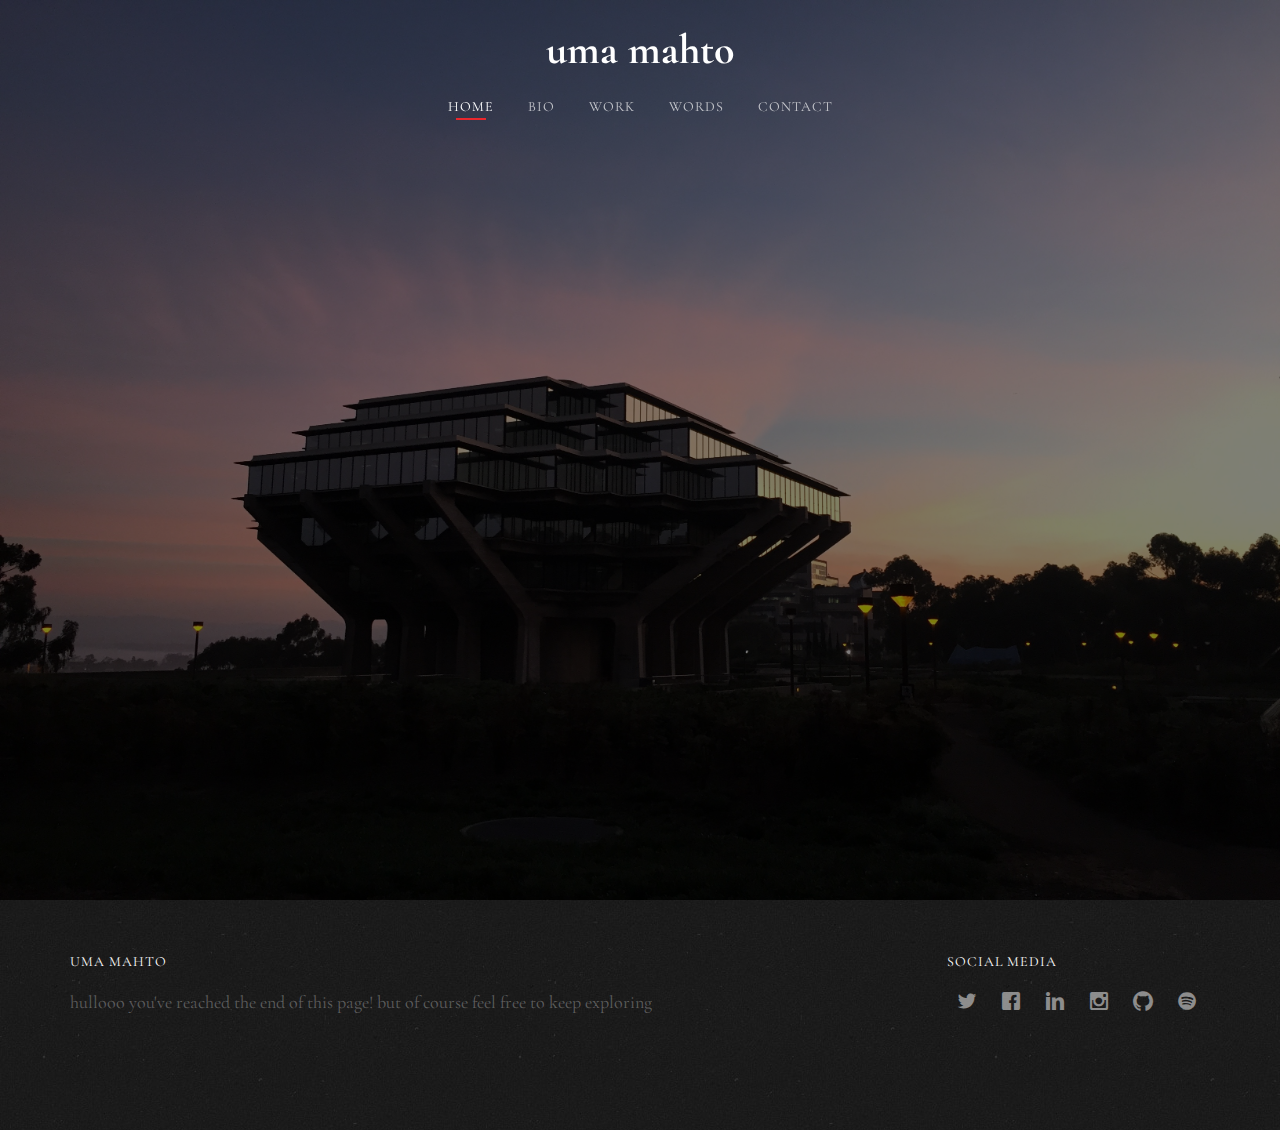
<file: index.html>
<!DOCTYPE HTML>
<html>
	<head>
		<meta charset="utf-8">
		<meta http-equiv="X-UA-Compatible" content="IE=edge">
		<title>umahto</title>
		<meta name="viewport" content="width=device-width, initial-scale=1">
		<meta name="description" content="my website" />
		<meta name="keywords" content="uma mahto, boostrap, html5, css3, mobile first, responsive" />
		<meta name="author" content="umahto" />

	  	<!-- Facebook and Twitter integration -->
		<meta property="og:title" content=""/>
		<meta property="og:image" content=""/>
		<meta property="og:url" content=""/>
		<meta property="og:site_name" content=""/>
		<meta property="og:description" content=""/>
		<meta name="twitter:title" content="" />
		<meta name="twitter:image" content="" />
		<meta name="twitter:url" content="" />
		<meta name="twitter:card" content="" />

		<link href="https://fonts.googleapis.com/css?family=Cormorant+Garamond:300,300i,400,400i,500,600i,700" rel="stylesheet">
		<link href="https://fonts.googleapis.com/css?family=Satisfy" rel="stylesheet">
	  <link rel="icon" href="images/logo2.png">
		<!-- Animate.css -->
		<link rel="stylesheet" href="css/animate.css">
		<!-- Icomoon Icon Fonts-->
		<link rel="stylesheet" href="css/icomoon.css">
		<!-- Bootstrap  -->
		<link rel="stylesheet" href="css/bootstrap.css">
		<!-- Flexslider  -->
		<link rel="stylesheet" href="css/flexslider.css">
		<!-- Theme style  -->
		<link rel="stylesheet" href="css/style.css">
		<!-- Modernizr JS -->
		<script src="js/modernizr-2.6.2.min.js"></script>
	</head>

	<body>
		<div class="fh5co-loader"></div>
		<div id="page">
			<nav class="fh5co-nav" role="navigation">
			<div class="container">
				<div class="row">
					<div class="col-xs-12 text-center logo-wrap">
						<div id="fh5co-logo"><a href="index.html">uma mahto</a></div>
					</div>
					<div class="col-xs-12 text-center menu-1 menu-wrap">
						<ul>
						<!--Home, Bio, Work, Words, Contact-->
							<li class="active"><a href="index.html">Home</a></li>
							<li><a href="bio.html">Bio</a></li>
							<li class="has-dropdown">
								<a href="work.html">Work</a>
								<ul class="dropdown">
									<li><a href="work.html#resume">Resume</a></li>
									<li><a href="work.html#portfolio">Portfolio</a></li>
									<li><a href="work.html#projects">Projects</a></li>
								</ul>
							</li>
							<li class="has-dropdown">
								<a href="words.html">Words</a>
								<ul class="dropdown">
									<li><a href="words.html#poetry">Poetry</a></li>
									<li><a href="words.html#thoughts">Thoughts</a></li>
								</ul>
							</li>
							<li><a href="contact.html">Contact</a></li>
						</ul>
					</div>
				</div>
			</div>
		</nav>

		<header id="fh5co-header" class="fh5co-cover js-fullheight" role="banner" style="background-image: url(images/bg.jpg);" data-stellar-background-ratio="0.5">
			<div class="overlay"></div>
			<div class="container">
				<div class="row">
					<div class="col-md-12 text-center">
						<div class="display-t js-fullheight">
							<div class="display-tc js-fullheight animate-box" data-animate-effect="fadeIn">
								<h3>student.</br> dreamer.
							</br>engineer.</br>designer.</br>explorer.</br>leader.</h3>
							</div>
						</div>
					</div>
				</div>
			</div>
		</header>


		<!-- <div id="fh5co-blog" class="fh5co-section">
			<div class="container">
				<div class="row animate-box">
					<div class="col-md-8 col-md-offset-2 text-center fh5co-heading animate-box">
						<h2>attending</h2>
						<p>here are some events i'll be attending catch me out here to connect in person!</p>
					</div>
				</div>
				<div class="row">
					<div class="col-md-6">
						<div class="fh5co-blog animate-box">
							<a href="#" class="blog-bg" style="background-image: url(images/ghc.jpeg);"></a>
							<div class="blog-text">
								<h3><a href="#">Grace Hopper Celebration</a></h3>
								<h6>September 25-28th 2018</h6>
								<p>The Grace Hopper Celebration is the world's largest gathering of women technologists. It is produced by AnitaB.org and presented in partnership with ACM.</p>
								<ul class="stuff">
									<li><i class="icon-map"></i>Houston, Texas</li>
									<li><a href="https://ghc.anitab.org/">Read More<i class="icon-arrow-right22"></i></a></li>
								</ul>
							</div>
						</div>
					</div>
					<div class="col-md-6">
						<div class="fh5co-blog animate-box">
							<a href="#" class="blog-bg" style="background-image: url(images/alec.jpg);"></a>
							<div class="blog-text">
								<h3><a href="#">Alec Benjamin</a></h3>
								<h6>December 6, 2018</h6>
								<p>Alec Benjamin is an American singer-songwriter from Phoenix, Arizona. He is known for his songs "Paper Crown", "The Water Fountain", "End of the Summer","Boy in the Bubble" and "Let Me Down Slowly".</p>
								<ul class="stuff">
									<li><i class="icon-map"></i>San Francisco, California</li>
									<li><a href="https://alecbenjamin.com/">Read More<i class="icon-arrow-right22"></i></a></li>
								</ul>
							</div>
						</div>
					</div>
				</div>
			</div>
		</div> -->

		<footer id="fh5co-footer" role="contentinfo" class="fh5co-section">
			<div class="container">
				<div class="row row-pb-sd">
					<div class="col-md-8 fh5co-widget">
						<h4>uma mahto</h4>
						<p>hullooo you've reached the end of this page! but of course feel free to keep exploring</p>
					</div>

					<div class="col-md-4 col-md-push-1 fh5co-widget">
						<h4>Social Media</h4>
						<ul class="fh5co-footer-links">
							<ul class="fh5co-social-icons">
								<li><a href="https://twitter.com/u_mahto"><i class="icon-twitter2"></i></a></li>
								<li><a href="https://www.facebook.com/umahto"><i class="icon-facebook2"></i></a></li>
								<li><a href="https://www.linkedin.com/in/umahto/"><i class="icon-linkedin2"></i></a></li>
								<li><a href="https://www.instagram.com/umahto/"><i class="icon-instagram"></i></a></li>
								<li><a href="https://www.github.com/umahto/"><i class="icon-github2"></i></a></li>
								<li><a href="https://open.spotify.com/user/12143062051?si=KosUHGbeTlCy8VAZ3j46SQ"><i class="icon-spotify"></i></a></li>
							</ul>
						</ul>
					</div>

				</div>
		</footer>
	</div>

		<div class="gototop js-top">
			<a href="#" class="js-gotop"><i class="icon-arrow-up22"></i></a>
		</div>

		<!-- jQuery -->
		<script src="js/jquery.min.js"></script>
		<!-- jQuery Easing -->
		<script src="js/jquery.easing.1.3.js"></script>
		<!-- Bootstrap -->
		<script src="js/bootstrap.min.js"></script>
		<!-- Waypoints -->
		<script src="js/jquery.waypoints.min.js"></script>
		<!-- Waypoints -->
		<script src="js/jquery.stellar.min.js"></script>
		<!-- Flexslider -->
		<script src="js/jquery.flexslider-min.js"></script>
		<!-- Main -->
		<script src="js/main.js"></script>

	</body>
</html>
</file>
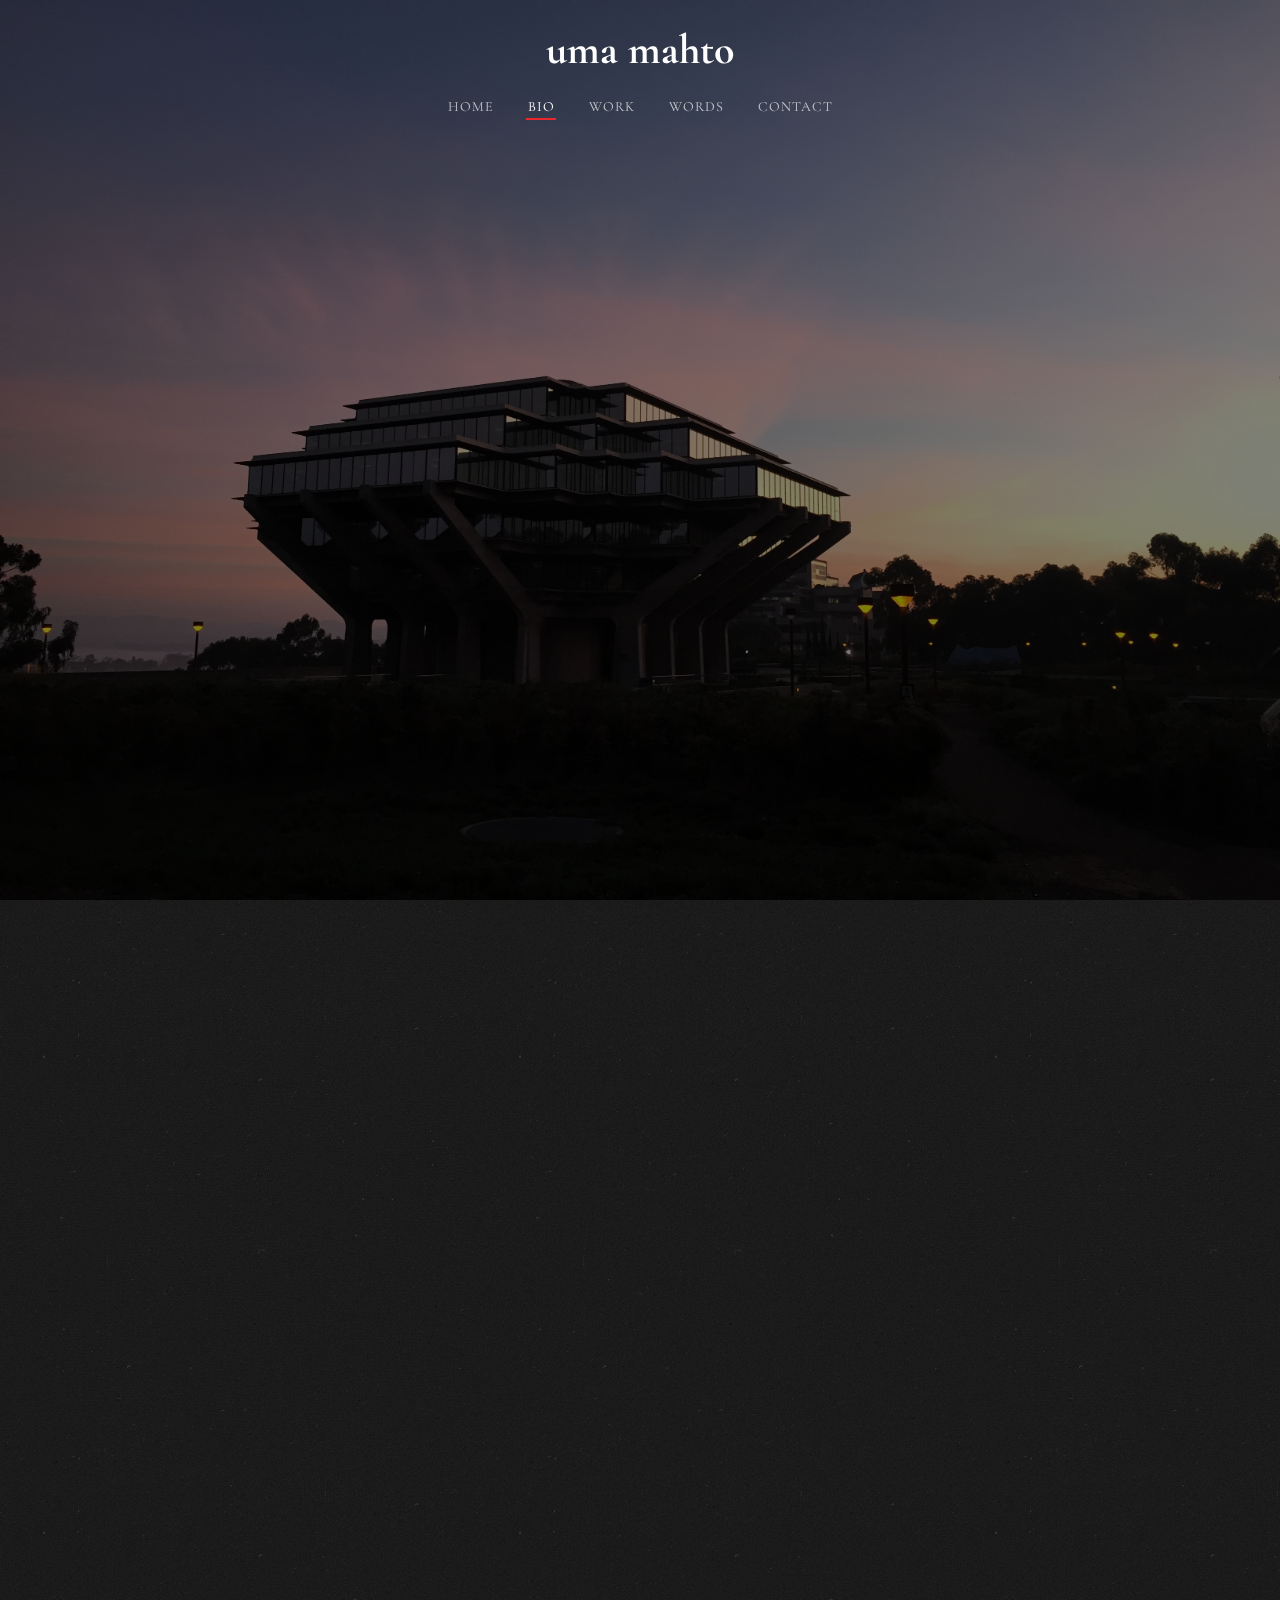
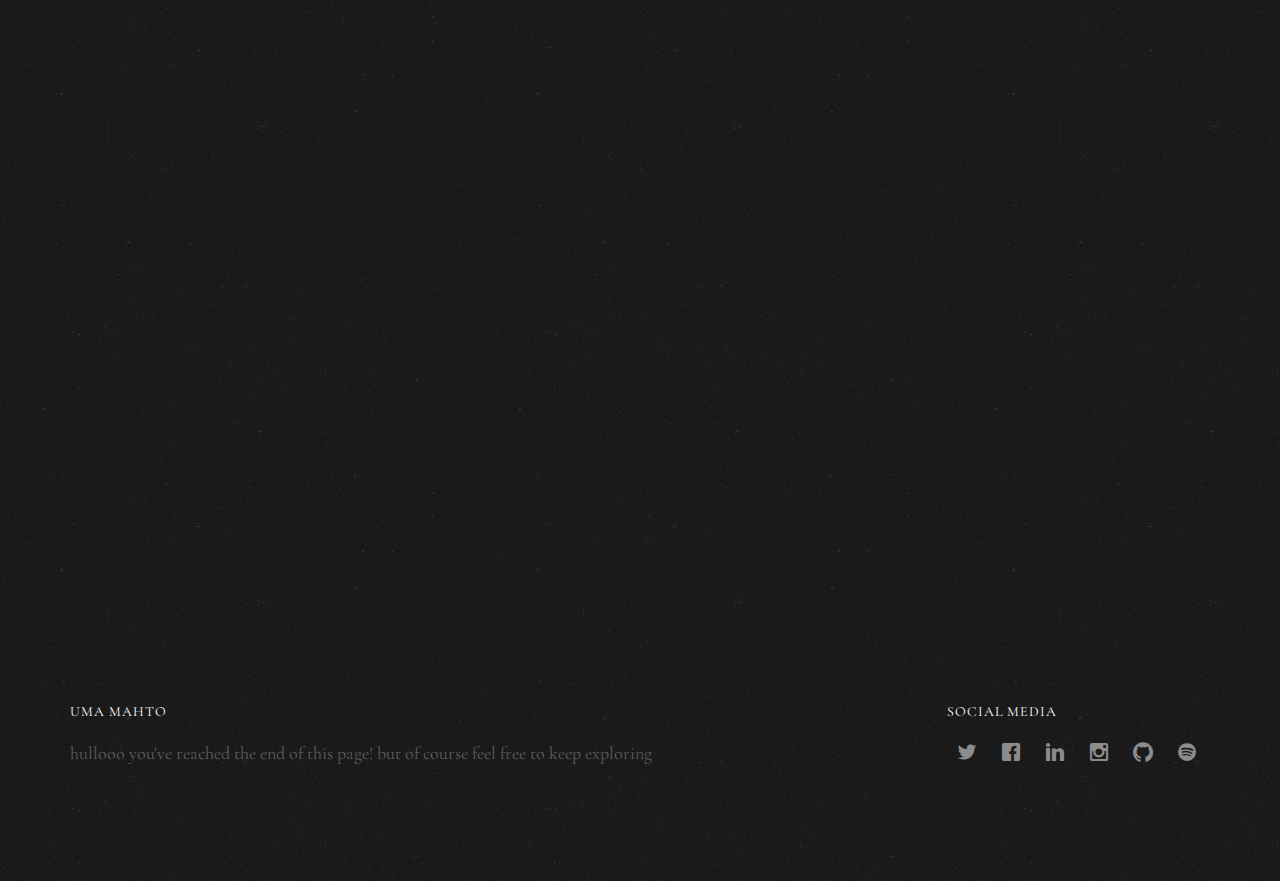
<file: bio.html>
<!DOCTYPE HTML>
<html>
	<head>
		<meta charset="utf-8">
		<meta http-equiv="X-UA-Compatible" content="IE=edge">
		<title>umahto</title>
		<meta name="viewport" content="width=device-width, initial-scale=1">
		<meta name="description" content="my website" />
		<meta name="keywords" content="uma mahto, boostrap, html5, css3, mobile first, responsive" />
		<meta name="author" content="umahto" />

	  	<!-- Facebook and Twitter integration -->
		<meta property="og:title" content=""/>
		<meta property="og:image" content=""/>
		<meta property="og:url" content=""/>
		<meta property="og:site_name" content=""/>
		<meta property="og:description" content=""/>
		<meta name="twitter:title" content="" />
		<meta name="twitter:image" content="" />
		<meta name="twitter:url" content="" />
		<meta name="twitter:card" content="" />

		<link href="https://fonts.googleapis.com/css?family=Cormorant+Garamond:300,300i,400,400i,500,600i,700" rel="stylesheet">
		<link href="https://fonts.googleapis.com/css?family=Satisfy" rel="stylesheet">
	  <link rel="icon" href="images/logo2.png">
		<!-- Animate.css -->
		<link rel="stylesheet" href="css/animate.css">
		<!-- Icomoon Icon Fonts-->
		<link rel="stylesheet" href="css/icomoon.css">
		<!-- Bootstrap  -->
		<link rel="stylesheet" href="css/bootstrap.css">
		<!-- Flexslider  -->
		<link rel="stylesheet" href="css/flexslider.css">
		<!-- Theme style  -->
		<link rel="stylesheet" href="css/style.css">
		<!-- Modernizr JS -->
		<script src="js/modernizr-2.6.2.min.js"></script>
	</head>

	<body>
		<div class="fh5co-loader"></div>
		<div id="page">
			<nav class="fh5co-nav" role="navigation">
			<div class="container">
				<div class="row">
					<div class="col-xs-12 text-center logo-wrap">
						<div id="fh5co-logo"><a href="index.html">uma mahto</a></div>
					</div>
					<div class="col-xs-12 text-center menu-1 menu-wrap">
						<ul>
						<!--Home, Bio, Work, Words, Contact-->
							<li><a href="index.html">Home</a></li>
							<li class="active"><a href="bio.html">Bio</a></li>
							<li class="has-dropdown">
								<a href="work.html">Work</a>
								<ul class="dropdown">
									<li><a href="work.html#resume">Resume</a></li>
									<li><a href="work.html#portfolio">Portfolio</a></li>
									<li><a href="work.html#projects">Projects</a></li>
								</ul>
							</li>
							<li class="has-dropdown">
								<a href="words.html">Words</a>
								<ul class="dropdown">
									<li><a href="words.html#poetry">Poetry</a></li>
									<li><a href="words.html#thoughts">Thoughts</a></li>
								</ul>
							</li>
							<li><a href="contact.html">Contact</a></li>
						</ul>
					</div>
				</div>
			</div>
		</nav>

	<header id="fh5co-header" class="fh5co-cover js-fullheight" role="banner" style="background-image: url(images/bg.jpg);" data-stellar-background-ratio="0.5">
		<div class="overlay"></div>
		<div class="container">
			<div class="row">
				<div class="col-md-12 text-center">
					<div class="display-t js-fullheight">
						<div class="display-tc js-fullheight animate-box" data-animate-effect="fadeIn">
							<h3>who <em>am</em> I?</h3>
						</div>
					</div>
				</div>
			</div>
		</div>
	</header>

<!-- <div class="col-md-5 animate-box img-to-responsive animate-box" data-animate-effect="fadeInLeft">
		<img src="images/windy.jpg" alt="">
		</div>
		<div class="col-md-3 col-md-push-4 animate-box" data-animate-effect="fadeInRight">
			<div class="col-md-12 fh5co-heading animate-box">
				<h2>poetry</h2>
			</div>
			<p>oh did i mention i like poetry?</p>
			<p>here are a couple of my favorite pieces</br>
			please feel to check out more of my	writing in my thoughts section</p>
			<p> &ldquo; you are</br>
			because you </br>
			live, breathe, exist</br>
			more than enough for me &rdquo;</p>
			<p> &ldquo; the notion that there is only</br>
			one person out there to love us </br>
			is dangerous and scary </br>
			often misconstrued </br>
			as it being someone other than you
			&rdquo;</p>
						</div>
					</div>
				</div>
			</div>-->

	<div id="fh5co-blog" class="fh5co-section">
		<div class="container">
			<div class="row">
				<div class="col-md-7 animate-box">
					<div class="section-heading">
						<h2>a lil about me</h2>
						<p>preferred pronouns: she/her/hers </br>dob: 11.29.1996 </br> places i consider home: santa clara, california & bangalore, india & sunny san diego</br>hobbies: reading, writing, hiking, binge watching tv shows, napping</p>
						<p>Hi! My name is Uma and I was born in November 1996 to a young, immigrant couple from India. I was born and raised in California up until 2008 when my family moved to India. I attended high school there but decided I wanted to pursue higher education in the States. I committed to UC San Diego in 2014 and have been back in California ever since. I'm majoring in Bioengineering: Bioinformatics major and minoring in Design and Entrepreneurship & Innovation. I will be graduating in Spring 2019!
							<!--but also i am a smol california flower child--></p>
						<p> I am passionate about technology, biology, design, research, STEM, education, and any combination of the previously listed. I care deeply about the environment along with diversity, equity, and inclusion (DEI) efforts and movements. I enjoy spending time outdoors, discovering new music (and then listening to the same song on repeat for hours), listening to my favorite podcasts and NPR, reading good books, and attempting to turn my thoughts in to poetry.</p>
					</div>
				</div>
				<div class="col-md-5 img-wrap animate-box" data-animate-effect="fadeInLeft">
					<!-- img src="images/sun.jpg" -->
				</div>
			</div>
		</div>
		<div class="container">
			<div class="row">
				<div class="col-md-12 fh5co-heading animate-box">
					<div class="row">
						<div class="col-md-6 col-md-pull img-wrap animate-box" data-animate-effect="fadeInLeft">
							<!-- img src="images/hi.jpg" -->
						</div>
					<h2>currently</h2>
					<div class="row">
						<div class="col-md-6">
							<h6>updated on: february 25, 2019 </h6>
							<p> I'm currently back in San Diego finishing up my remaining major and minor classes and will be there until the end of Spring. Apart from classes, I've started working at the <a href="https://alexandrov.cloud.ucsd.edu/">Alexandrov Lab</a> as a Undergraduate Student Assistant in charge of testing and documenting novel bioinformatics tools. I also volunteer as a peer-health educator through the <a href="http://sha.ucsd.edu/">Student Health Advocate</a>. I am a current #BUILTBYGIRLS Brand Ambassador and GitHub Campus Expert. </p>
							<p> Previously, I interned at Thermo Fisher Scientific at their Mass Spectrometry facility, working closely with the Instrument Control Software Team in the R&D division of the company with Rajesh Raina, Jacob Schwartz, and Vane Sanghvi.</p>
							<p> Reading: <i><a href="https://www.amazon.com/Bad-Blood-Secrets-Silicon-Startup/dp/152473165X">Bad Blood: Secrets and Lies in a Silicon Valley Startup</i></a> by John Carreyrou</p>
							<p> Listening to: <i><a href="https://open.spotify.com/album/47LpgGVshd0tbFSbm9tTLb">Sunflower</i></a> by Post Malone, Swae Leet</p>
							<p> Thinking about: cancer metagenomics, corporate social responsibility, longevity startups, personal wellness</p>
							</p>
						</div>
					</div>
				</div>
				</div>
			</div>
		</div>
	</div>

	<footer id="fh5co-footer" role="contentinfo" class="fh5co-section">
		<div class="container">
			<div class="row row-pb-sd">
				<div class="col-md-8 fh5co-widget">
					<h4>uma mahto</h4>
					<p>hullooo you've reached the end of this page! but of course feel free to keep exploring</p>
				</div>

				<div class="col-md-4 col-md-push-1 fh5co-widget">
					<h4>Social Media</h4>
					<ul class="fh5co-footer-links">
						<ul class="fh5co-social-icons">
							<li><a href="https://twitter.com/u_mahto"><i class="icon-twitter2"></i></a></li>
							<li><a href="https://www.facebook.com/umahto"><i class="icon-facebook2"></i></a></li>
							<li><a href="https://www.linkedin.com/in/umahto/"><i class="icon-linkedin2"></i></a></li>
							<li><a href="https://www.instagram.com/umahto/"><i class="icon-instagram"></i></a></li>
							<li><a href="https://www.github.com/umahto/"><i class="icon-github2"></i></a></li>
							<li><a href="https://open.spotify.com/user/12143062051?si=KosUHGbeTlCy8VAZ3j46SQ"><i class="icon-spotify"></i></a></li>
						</ul>
					</ul>
				</div>

			</div>
	</footer>
</div>

	<div class="gototop js-top">
		<a href="#" class="js-gotop"><i class="icon-arrow-up22"></i></a>
	</div>

	<!-- jQuery -->
	<script src="js/jquery.min.js"></script>
	<!-- jQuery Easing -->
	<script src="js/jquery.easing.1.3.js"></script>
	<!-- Bootstrap -->
	<script src="js/bootstrap.min.js"></script>
	<!-- Waypoints -->
	<script src="js/jquery.waypoints.min.js"></script>
	<!-- Waypoints -->
	<script src="js/jquery.stellar.min.js"></script>
	<!-- Flexslider -->
	<script src="js/jquery.flexslider-min.js"></script>
	<!-- Main -->
	<script src="js/main.js"></script>

	</body>
</html>
</file>
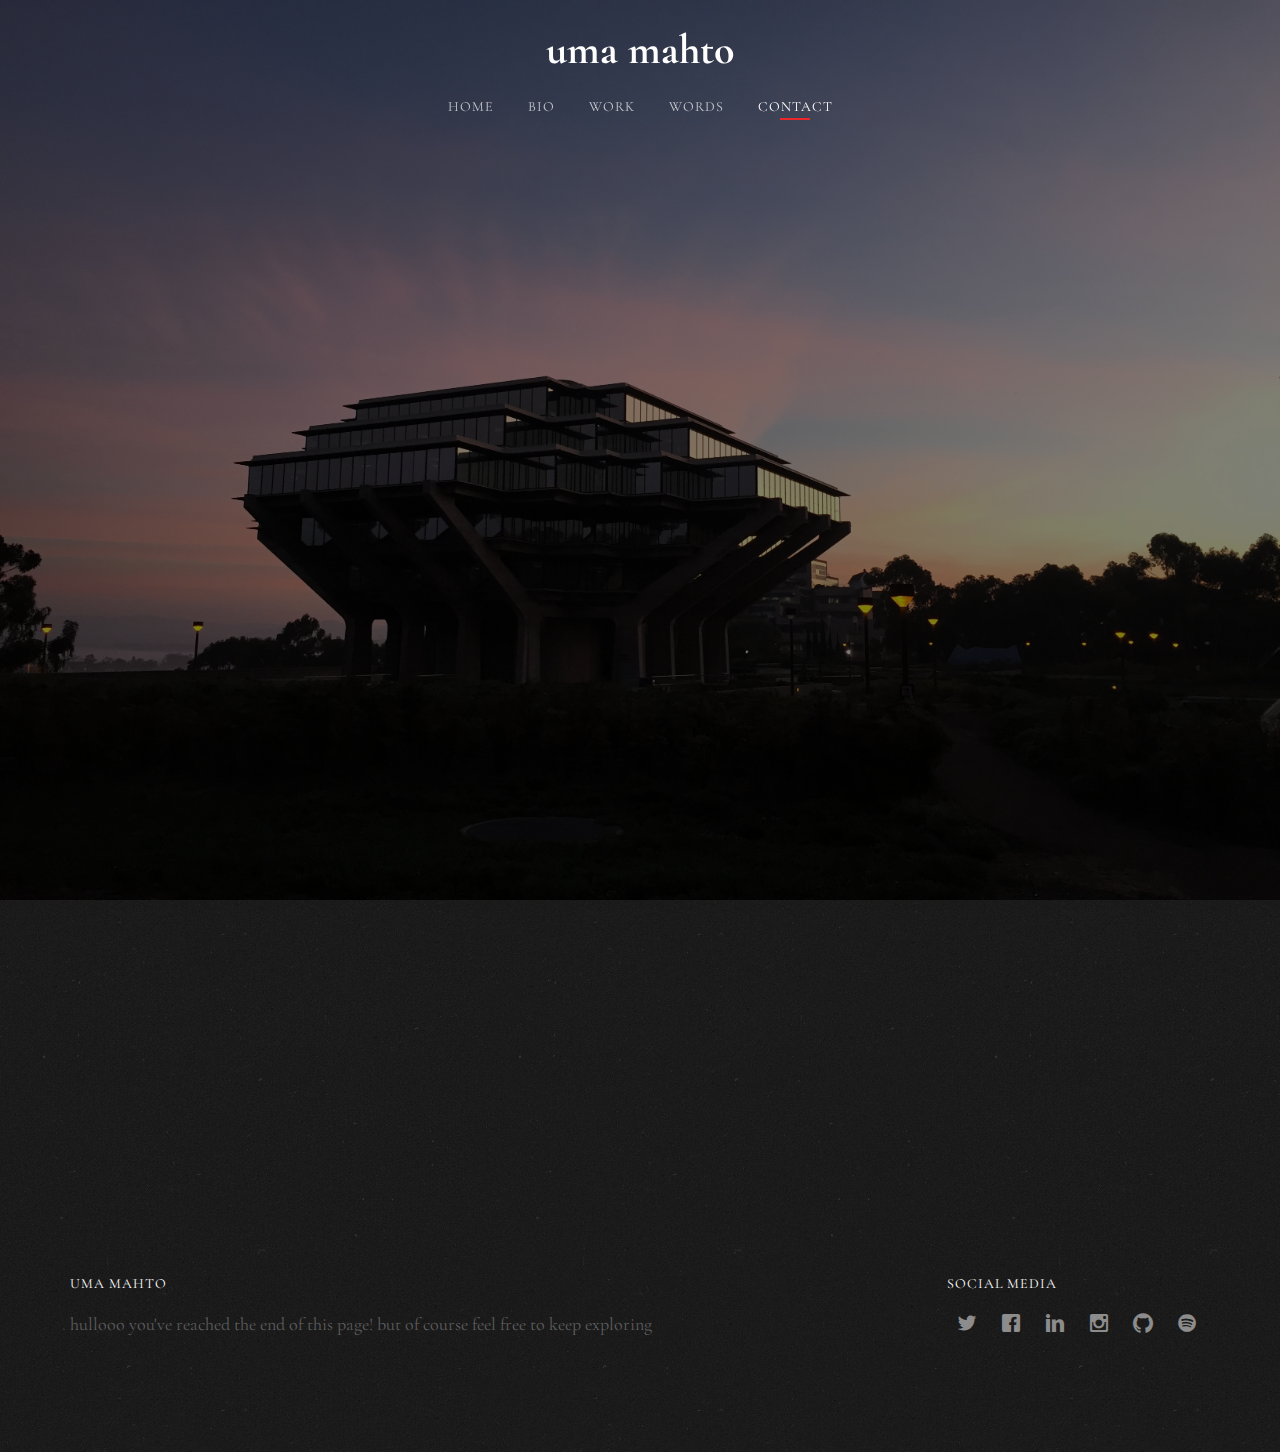
<file: contact.html>
<!DOCTYPE HTML>
<html>
	<head>
		<meta charset="utf-8">
		<meta http-equiv="X-UA-Compatible" content="IE=edge">
		<title>umahto</title>
		<meta name="viewport" content="width=device-width, initial-scale=1">
		<meta name="description" content="my website" />
		<meta name="keywords" content="uma mahto, boostrap, html5, css3, mobile first, responsive" />
		<meta name="author" content="umahto" />

	  	<!-- Facebook and Twitter integration -->
		<meta property="og:title" content=""/>
		<meta property="og:image" content=""/>
		<meta property="og:url" content=""/>
		<meta property="og:site_name" content=""/>
		<meta property="og:description" content=""/>
		<meta name="twitter:title" content="" />
		<meta name="twitter:image" content="" />
		<meta name="twitter:url" content="" />
		<meta name="twitter:card" content="" />

		<link href="https://fonts.googleapis.com/css?family=Cormorant+Garamond:300,300i,400,400i,500,600i,700" rel="stylesheet">
		<link href="https://fonts.googleapis.com/css?family=Satisfy" rel="stylesheet">
	  <link rel="icon" href="images/logo2.png">
		<!-- Animate.css -->
		<link rel="stylesheet" href="css/animate.css">
		<!-- Icomoon Icon Fonts-->
		<link rel="stylesheet" href="css/icomoon.css">
		<!-- Bootstrap  -->
		<link rel="stylesheet" href="css/bootstrap.css">
		<!-- Flexslider  -->
		<link rel="stylesheet" href="css/flexslider.css">
		<!-- Theme style  -->
		<link rel="stylesheet" href="css/style.css">
		<!-- Modernizr JS -->
		<script src="js/modernizr-2.6.2.min.js"></script>
	</head>

	<body>
		<div class="fh5co-loader"></div>
		<div id="page">
			<nav class="fh5co-nav" role="navigation">
			<div class="container">
				<div class="row">
					<div class="col-xs-12 text-center logo-wrap">
						<div id="fh5co-logo"><a href="index.html">uma mahto</a></div>
					</div>
					<div class="col-xs-12 text-center menu-1 menu-wrap">
						<ul>
						<!--Home, Bio, Work, Words, Contact-->
							<li><a href="index.html">Home</a></li>
							<li><a href="bio.html">Bio</a></li>
							<li class="has-dropdown">
								<a href="work.html">Work</a>
								<ul class="dropdown">
									<li><a href="work.html#resume">Resume</a></li>
									<li><a href="work.html#portfolio">Portfolio</a></li>
									<li><a href="work.html#projects">Projects</a></li>
								</ul>
							</li>
							<li class="has-dropdown">
								<a href="words.html">Words</a>
								<ul class="dropdown">
									<li><a href="words.html#poetry">Poetry</a></li>
									<li><a href="words.html#thoughts">Thoughts</a></li>
								</ul>
							</li>
							<li class="active"><a href="contact.html">Contact</a></li>
						</ul>
					</div>
				</div>
			</div>
		</nav>

		<header id="fh5co-header" class="fh5co-cover js-fullheight" role="banner" style="background-image: url(images/bg.jpg);" data-stellar-background-ratio="0.5">
			<div class="overlay"></div>
			<div class="container">
				<div class="row">
					<div class="col-md-12 text-center">
						<div class="display-t js-fullheight">
							<div class="display-tc js-fullheight animate-box" data-animate-effect="fadeIn">
								<h3>get in <em>touch</em><h3>
							</div>
						</div>
					</div>
				</div>
			</div>
		</header>

		<div id="fh5co-blog" class="fh5co-section">
			<div class="container">
				<div class="row animate-box">
					<div class="col-md-12 fh5co-heading animate-box">
						<h2>let's connect</h2>
						<p>you can reach me via any of the links below or via email!<p>
					<p><a onClick="javascript:window.open('mailto:umahto@ucsd.edu', 'mail');event.preventDefault()" href="mailto:umahto@ucsd.edu" class="btn btn-primary btn-outline">Email Me</a></p>
					</div>
				</div>
			</div>
		</div>

<!--			<div class="row">
				<div class="col-md-6 col-md-push-6 col-sm-6 col-sm-push-6">
					<form action="#" id="form-wrap">
						<div class="row form-group">
							<div class="col-md-12">
								<label for="name">Your Name</label>
								<input type="text" class="form-control" id="name">
							</div>
						</div>
						<div class="row form-group">
							<div class="col-md-12">
								<label for="email">Your Email</label>
								<input type="text" class="form-control" id="email">
							</div>
						</div>
						<div class="row form-group">
							<div class="col-md-12">
								<label for="message">Your Message</label>
								<textarea name="" id="message" cols="30" rows="10" class="form-control"></textarea>
							</div>
						</div>
						<div class="row form-group">
							<div class="col-md-12">
								<input type="submit" class="btn btn-primary btn-outline btn-lg" value="Submit Form">
							</div>
						</div>

					</form>
				</div>
			</div>

		</div>
	</div> -->
	<footer id="fh5co-footer" role="contentinfo" class="fh5co-section">
		<div class="container">
			<div class="row row-pb-sd">
				<div class="col-md-8 fh5co-widget">
					<h4>uma mahto</h4>
					<p>hullooo you've reached the end of this page! but of course feel free to keep exploring</p>
				</div>

				<div class="col-md-4 col-md-push-1 fh5co-widget">
					<h4>Social Media</h4>
					<ul class="fh5co-footer-links">
						<ul class="fh5co-social-icons">
							<li><a href="https://twitter.com/u_mahto"><i class="icon-twitter2"></i></a></li>
							<li><a href="https://www.facebook.com/umahto"><i class="icon-facebook2"></i></a></li>
							<li><a href="https://www.linkedin.com/in/umahto/"><i class="icon-linkedin2"></i></a></li>
							<li><a href="https://www.instagram.com/umahto/"><i class="icon-instagram"></i></a></li>
							<li><a href="https://www.github.com/umahto/"><i class="icon-github2"></i></a></li>
							<li><a href="https://open.spotify.com/user/12143062051?si=KosUHGbeTlCy8VAZ3j46SQ"><i class="icon-spotify"></i></a></li>
						</ul>
					</ul>
				</div>

			</div>
	</footer>
</div>

	<div class="gototop js-top">
		<a href="#" class="js-gotop"><i class="icon-arrow-up22"></i></a>
	</div>

	<!-- jQuery -->
	<script src="js/jquery.min.js"></script>
	<!-- jQuery Easing -->
	<script src="js/jquery.easing.1.3.js"></script>
	<!-- Bootstrap -->
	<script src="js/bootstrap.min.js"></script>
	<!-- Waypoints -->
	<script src="js/jquery.waypoints.min.js"></script>
	<!-- Waypoints -->
	<script src="js/jquery.stellar.min.js"></script>
	<!-- Flexslider -->
	<script src="js/jquery.flexslider-min.js"></script>
	<script src="js/zoomerang.js"></script>
	<!-- Main -->
	<script src="js/main.js"></script>

<script type="text/javascript" src="./main.85741bff.js"></script></body>

	</body>
</html>
</file>
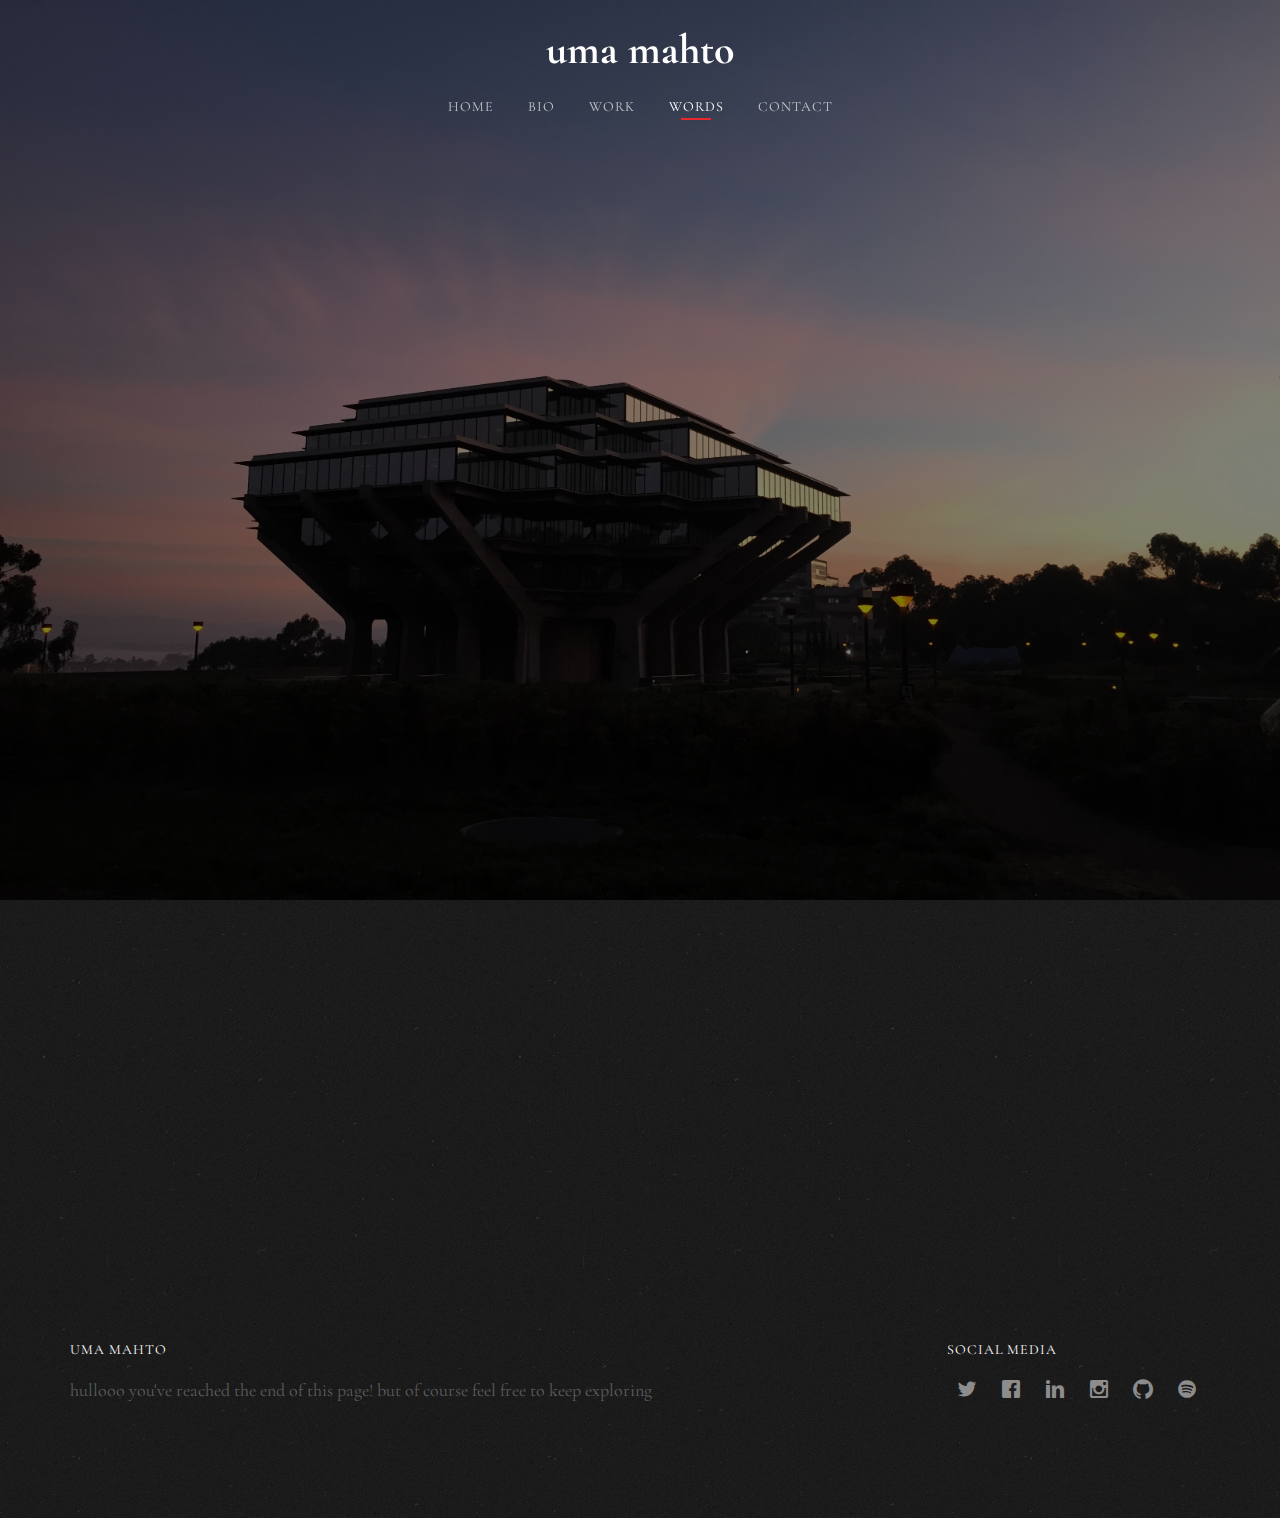
<file: words.html>
<!DOCTYPE HTML>
<html>
	<head>
		<meta charset="utf-8">
		<meta http-equiv="X-UA-Compatible" content="IE=edge">
		<title>umahto</title>
		<meta name="viewport" content="width=device-width, initial-scale=1">
		<meta name="description" content="my website" />
		<meta name="keywords" content="uma mahto, boostrap, html5, css3, mobile first, responsive" />
		<meta name="author" content="umahto" />

	  	<!-- Facebook and Twitter integration -->
		<meta property="og:title" content=""/>
		<meta property="og:image" content=""/>
		<meta property="og:url" content=""/>
		<meta property="og:site_name" content=""/>
		<meta property="og:description" content=""/>
		<meta name="twitter:title" content="" />
		<meta name="twitter:image" content="" />
		<meta name="twitter:url" content="" />
		<meta name="twitter:card" content="" />

		<link href="https://fonts.googleapis.com/css?family=Cormorant+Garamond:300,300i,400,400i,500,600i,700" rel="stylesheet">
		<link href="https://fonts.googleapis.com/css?family=Satisfy" rel="stylesheet">
	  <link rel="icon" href="images/logo2.png">
		<!-- Animate.css -->
		<link rel="stylesheet" href="css/animate.css">
		<!-- Icomoon Icon Fonts-->
		<link rel="stylesheet" href="css/icomoon.css">
		<!-- Bootstrap  -->
		<link rel="stylesheet" href="css/bootstrap.css">
		<!-- Flexslider  -->
		<link rel="stylesheet" href="css/flexslider.css">
		<!-- Theme style  -->
		<link rel="stylesheet" href="css/style.css">
		<!-- Modernizr JS -->
		<script src="js/modernizr-2.6.2.min.js"></script>
	</head>

	<body>
		<div class="fh5co-loader"></div>
		<div id="page">
			<nav class="fh5co-nav" role="navigation">
			<div class="container">
				<div class="row">
					<div class="col-xs-12 text-center logo-wrap">
						<div id="fh5co-logo"><a href="index.html">uma mahto</a></div>
					</div>
					<div class="col-xs-12 text-center menu-1 menu-wrap">
						<ul>
						<!--Home, Bio, Work, Words, Contact-->
							<li><a href="index.html">Home</a></li>
							<li><a href="bio.html">Bio</a></li>
							<li class="has-dropdown">
								<a href="work.html">Work</a>
								<ul class="dropdown">
									<li><a href="work.html#resume">Resume</a></li>
									<li><a href="work.html#portfolio">Portfolio</a></li>
									<li><a href="work.html#projects">Projects</a></li>
								</ul>
							</li>
							<li class="has-dropdown active">
								<a href="words.html">Words</a>
								<ul class="dropdown">
									<li><a href="words.html#poetry">Poetry</a></li>
									<li><a href="words.html#thoughts">Thoughts</a></li>
								</ul>
							</li>
							<li><a href="contact.html">Contact</a></li>
						</ul>
					</div>
				</div>
			</div>
		</nav>

		<header id="fh5co-header" class="fh5co-cover js-fullheight" role="banner" style="background-image: url(images/bg.jpg);" data-stellar-background-ratio="0.5">
			<div class="overlay"></div>
			<div class="container">
				<div class="row">
					<div class="col-md-12 text-center">
						<div class="display-t js-fullheight">
							<div class="display-tc js-fullheight animate-box" data-animate-effect="fadeIn">
								<h3>a work in <em>progress</em></h3>
							</div>
						</div>
					</div>
				</div>
			</div>
		</header>

			<div id="fh5co-blog" class="fh5co-section">
				<div class="container">
					<div class="row animate-box">
						<div class="col-md-12 fh5co-heading animate-box">
							<h2 id="poetry">my poetry</h2>
							<p> coming soon! </p>
						</div>
					</div>
				</div>

				<div class="container">
					<div class="row animate-box">
						<div class="col-md-12 fh5co-heading animate-box">
									<h2 id="thoughts">my thoughts</h2>
									<p>coming soon!</p>
					 </div>
					</div>
<!--					<div class="hero-full-wrapper">
					  <div class="grid">
					  <div class="gutter-sizer"></div>
					    <div class="grid-sizer"></div>
							<div class="grid-item">
								<img class="img-responsive" alt="" src="images/designs/1.png">
								<a href="images/designs/1.png" class="project-description">
									<div class="project-text-holder">
										<div class="project-text-inner">
											<h3 style="color: #333333">2017 HPS and SHA PREP&PEP Education Pamphlet Part I</h3>
										</div>
									</div>
								</a>
							</div>
							<div class="grid-item">
								<img class="img-responsive" alt="" src="images/designs/2.png">
								<a href="images/designs/2.png" class="project-description">
									<div class="project-text-holder">
										<div class="project-text-inner">
											<h3 style="color: #333333">2017 HPS and SHA PREP&PEP Education Pamphlet Part II</h3>
										</div>
									</div>
								</a>
							</div>
							<div class="grid-item">
								<img class="img-responsive" alt="" src="images/designs/assenator.png">
								<a href="images/designs/assenator.png" class="project-description">
									<div class="project-text-holder">
										<div class="project-text-inner">
											<h3 style="color: #333333">2016 Campaign for Associated Students</h3>
										</div>
									</div>
								</a>
							</div>
							<div class="grid-item">
								<img class="img-responsive" alt="" src="images/designs/brave.png">
								<a href="images/designs/brave.png" class="project-description">
									<div class="project-text-holder">
										<div class="project-text-inner">
											<h3 style="color: #333333">2017 Muir and Marshall Speakout</h3>
										</div>
									</div>
								</a>
							</div>
							<div class="grid-item">
								<img class="img-responsive" alt="" src="images/designs/byebye.png">
								<a href="images/designs/byebye.png" class="project-description">
									<div class="project-text-holder">
										<div class="project-text-inner">
											<h3 style="color: #333333">2018 Muir Senior Sendoff Event</h3>
										</div>
									</div>
								</a>
							</div>
							<div class="grid-item">
								<img class="img-responsive" alt="" src="images/designs/cjmw poster.png">
								<a href="images/designs/cjmw poster.png" class="project-description">
									<div class="project-text-holder">
										<div class="project-text-inner">
											<h3 style="color: #333333">2018 Celebrating John Muir Week + Muirstock Poster Competition</h3>
										</div>
									</div>
								</a>
							</div>
							<div class="grid-item">
								<img class="img-responsive" alt="" src="images/designs/faculty.png">
								<a href="images/designs/faculty.png" class="project-description">
									<div class="project-text-holder">
										<div class="project-text-inner">
											<h3 style="color: #333333">2018 Muir Faculty Bingo</h3>
										</div>
									</div>
								</a>
							</div>
							<div class="grid-item">
								<img class="img-responsive" alt="" src="images/designs/flu.png">
								<a href="images/designs/flu.png" class="project-description">
									<div class="project-text-holder">
										<div class="project-text-inner">
											<h3 style="color: #333333">2018 Thermo Fisher Flu Clinic</h3>
										</div>
									</div>
								</a>
							</div>
							<div class="grid-item">
								<img class="img-responsive" alt="" src="images/designs/funfacts.jpg">
								<a href="images/designs/funfacts.jpg" class="project-description">
									<div class="project-text-holder">
										<div class="project-text-inner">
											<h3 style="color: #333333">2018 Muir Faculty Bingo</h3>
										</div>
									</div>
								</a>
							</div>
							<div class="grid-item">
								<img class="img-responsive" alt="" src="images/designs/hogwartscarnival.png">
								<a href="images/designs/hogwartscarnival.png" class="project-description">
									<div class="project-text-holder">
										<div class="project-text-inner">
											<h3 style="color: #333333">2017 H House Fundraising Event</h3>
										</div>
									</div>
								</a>
							</div>
							<div class="grid-item">
								<img class="img-responsive" alt="" src="images/designs/intlquarter.png">
								<a href="images/designs/intlquarter.png" class="project-description">
									<div class="project-text-holder">
										<div class="project-text-inner">
											<h3 style="color: #333333">2016 International and Out of State Community Awareness Event</h3>
										</div>
									</div>
								</a>
							</div>
							<div class="grid-item">
								<img class="img-responsive" alt="" src="images/designs/j house.png">
								<a href="images/designs/j house.png" class="project-description">
									<div class="project-text-holder">
										<div class="project-text-inner">
											<h3 style="color: #333333">2017 J House Welcome Letter</h3>
										</div>
									</div>
								</a>
							</div>
							<div class="grid-item">
								<img class="img-responsive" alt="" src="images/designs/momafthrs.png">
								<a href="images/designs/momafthrs.png" class="project-description">
									<div class="project-text-holder">
										<div class="project-text-inner">
											<h3 style="color: #333333">2017 MOM/Muirwoods and HA Staff After Hours Event</h3>
										</div>
									</div>
								</a>
							</div>
							<div class="grid-item">
								<img class="img-responsive" alt="" src="images/designs/speakout.png">
								<a href="images/designs/speakout.png" class="project-description">
									<div class="project-text-holder">
										<div class="project-text-inner">
											<h3 style="color: #333333">2017 Muir and Marshall Speakout Event</h3>
										</div>
									</div>
								</a>
							</div>
							<div class="grid-item">
								<img class="img-responsive" alt="" src="images/designs/sunset.png">
								<a href="images/designs/sunset.png" class="project-description">
									<div class="project-text-holder">
										<div class="project-text-inner">
											<h3 style="color: #333333">2017 Muir and Marshall Speakout Event</h3>
										</div>
									</div>
								</a>
							</div>
							<div class="grid-item">
								<img class="img-responsive" alt="" src="images/designs/vote.png">
								<a href="images/designs/vote.png" class="project-description">
									<div class="project-text-holder">
										<div class="project-text-inner">
											<h3 style="color: #333333">2016 Campaign for Associated Students</h3>
										</div>
									</div>
								</a>
							</div>
							<div class="grid-item">
								<img class="img-responsive" alt="" src="images/designs/worldcup.png">
								<a href="images/designs/worldcup.png" class="project-description">
									<div class="project-text-holder">
										<div class="project-text-inner">
											<h3 style="color: #333333">2018 Thermo Fisher Intern Meet and Greet</h3>
										</div>
									</div>
								</a>
							</div>
					</div>
				</div>-->
				<script>
				  document.addEventListener("DOMContentLoaded", function (event) {
				     masonryBuild();
				  });
				</script>
			</div>
		</div>

			<footer id="fh5co-footer" role="contentinfo" class="fh5co-section">
				<div class="container">
					<div class="row row-pb-sd">
						<div class="col-md-8 fh5co-widget">
							<h4>uma mahto</h4>
							<p>hullooo you've reached the end of this page! but of course feel free to keep exploring</p>
						</div>

						<div class="col-md-4 col-md-push-1 fh5co-widget">
							<h4>Social Media</h4>
							<ul class="fh5co-footer-links">
								<ul class="fh5co-social-icons">
									<li><a href="https://twitter.com/u_mahto"><i class="icon-twitter2"></i></a></li>
									<li><a href="https://www.facebook.com/umahto"><i class="icon-facebook2"></i></a></li>
									<li><a href="https://www.linkedin.com/in/umahto/"><i class="icon-linkedin2"></i></a></li>
									<li><a href="https://www.instagram.com/umahto/"><i class="icon-instagram"></i></a></li>
									<li><a href="https://www.github.com/umahto/"><i class="icon-github2"></i></a></li>
									<li><a href="https://open.spotify.com/user/12143062051?si=KosUHGbeTlCy8VAZ3j46SQ"><i class="icon-spotify"></i></a></li>
								</ul>
							</ul>
						</div>

					</div>
			</footer>
		</div>

			<div class="gototop js-top">
				<a href="#" class="js-gotop"><i class="icon-arrow-up22"></i></a>
			</div>

			<!-- jQuery -->
			<script src="js/jquery.min.js"></script>
			<!-- jQuery Easing -->
			<script src="js/jquery.easing.1.3.js"></script>
			<!-- Bootstrap -->
			<script src="js/bootstrap.min.js"></script>
			<!-- Waypoints -->
			<script src="js/jquery.waypoints.min.js"></script>
			<!-- Waypoints -->
			<script src="js/jquery.stellar.min.js"></script>
			<!-- Flexslider -->
			<script src="js/jquery.flexslider-min.js"></script>
			<script src="js/zoomerang.js"></script>
			<!-- Main -->
			<script src="js/main.js"></script>

		<script type="text/javascript" src="./main.85741bff.js"></script></body>

			</body>
		</html>
</file>
<file: css/icomoon.css>
@font-face {
    font-family: 'icomoon';
    src:    url('fonts/icomoon.eot?1oniuf');
    src:    url('fonts/icomoon.eot?1oniuf#iefix') format('embedded-opentype'),
        url('fonts/icomoon.ttf?1oniuf') format('truetype'),
        url('fonts/icomoon.woff?1oniuf') format('woff'),
        url('fonts/icomoon.svg?1oniuf#icomoon') format('svg');
    font-weight: normal;
    font-style: normal;
}

[class^="icon-"], [class*=" icon-"] {
    /* use !important to prevent issues with browser extensions that change fonts */
    font-family: 'icomoon' !important;
    speak: none;
    font-style: normal;
    font-weight: normal;
    font-variant: normal;
    text-transform: none;
    line-height: 1;

    /* Better Font Rendering =========== */
    -webkit-font-smoothing: antialiased;
    -moz-osx-font-smoothing: grayscale;
}

.icon-mobile:before {
    content: "\e000";
}
.icon-laptop:before {
    content: "\e001";
}
.icon-desktop:before {
    content: "\e002";
}
.icon-tablet:before {
    content: "\e003";
}
.icon-phone:before {
    content: "\e004";
}
.icon-document:before {
    content: "\e005";
}
.icon-documents:before {
    content: "\e006";
}
.icon-search:before {
    content: "\e007";
}
.icon-clipboard:before {
    content: "\e008";
}
.icon-newspaper:before {
    content: "\e009";
}
.icon-notebook:before {
    content: "\e00a";
}
.icon-book-open:before {
    content: "\e00b";
}
.icon-browser:before {
    content: "\e00c";
}
.icon-calendar:before {
    content: "\e00d";
}
.icon-presentation:before {
    content: "\e00e";
}
.icon-picture:before {
    content: "\e00f";
}
.icon-pictures:before {
    content: "\e010";
}
.icon-video:before {
    content: "\e011";
}
.icon-camera:before {
    content: "\e012";
}
.icon-printer:before {
    content: "\e013";
}
.icon-toolbox:before {
    content: "\e014";
}
.icon-briefcase:before {
    content: "\e015";
}
.icon-wallet:before {
    content: "\e016";
}
.icon-gift:before {
    content: "\e017";
}
.icon-bargraph:before {
    content: "\e018";
}
.icon-grid:before {
    content: "\e019";
}
.icon-expand:before {
    content: "\e01a";
}
.icon-focus:before {
    content: "\e01b";
}
.icon-edit:before {
    content: "\e01c";
}
.icon-adjustments:before {
    content: "\e01d";
}
.icon-ribbon:before {
    content: "\e01e";
}
.icon-hourglass:before {
    content: "\e01f";
}
.icon-lock:before {
    content: "\e020";
}
.icon-megaphone:before {
    content: "\e021";
}
.icon-shield:before {
    content: "\e022";
}
.icon-trophy:before {
    content: "\e023";
}
.icon-flag:before {
    content: "\e024";
}
.icon-map:before {
    content: "\e025";
}
.icon-puzzle:before {
    content: "\e026";
}
.icon-basket:before {
    content: "\e027";
}
.icon-envelope:before {
    content: "\e028";
}
.icon-streetsign:before {
    content: "\e029";
}
.icon-telescope:before {
    content: "\e02a";
}
.icon-gears:before {
    content: "\e02b";
}
.icon-key:before {
    content: "\e02c";
}
.icon-paperclip:before {
    content: "\e02d";
}
.icon-attachment:before {
    content: "\e02e";
}
.icon-pricetags:before {
    content: "\e02f";
}
.icon-lightbulb:before {
    content: "\e030";
}
.icon-layers:before {
    content: "\e031";
}
.icon-pencil:before {
    content: "\e032";
}
.icon-tools:before {
    content: "\e033";
}
.icon-tools-2:before {
    content: "\e034";
}
.icon-scissors:before {
    content: "\e035";
}
.icon-paintbrush:before {
    content: "\e036";
}
.icon-magnifying-glass:before {
    content: "\e037";
}
.icon-circle-compass:before {
    content: "\e038";
}
.icon-linegraph:before {
    content: "\e039";
}
.icon-mic:before {
    content: "\e03a";
}
.icon-strategy:before {
    content: "\e03b";
}
.icon-beaker:before {
    content: "\e03c";
}
.icon-caution:before {
    content: "\e03d";
}
.icon-recycle:before {
    content: "\e03e";
}
.icon-anchor:before {
    content: "\e03f";
}
.icon-profile-male:before {
    content: "\e040";
}
.icon-profile-female:before {
    content: "\e041";
}
.icon-bike:before {
    content: "\e042";
}
.icon-wine:before {
    content: "\e043";
}
.icon-hotairballoon:before {
    content: "\e044";
}
.icon-globe:before {
    content: "\e045";
}
.icon-genius:before {
    content: "\e046";
}
.icon-map-pin:before {
    content: "\e047";
}
.icon-dial:before {
    content: "\e048";
}
.icon-chat:before {
    content: "\e049";
}
.icon-heart:before {
    content: "\e04a";
}
.icon-cloud:before {
    content: "\e04b";
}
.icon-upload:before {
    content: "\e04c";
}
.icon-download:before {
    content: "\e04d";
}
.icon-target:before {
    content: "\e04e";
}
.icon-hazardous:before {
    content: "\e04f";
}
.icon-piechart:before {
    content: "\e050";
}
.icon-speedometer:before {
    content: "\e051";
}
.icon-global:before {
    content: "\e052";
}
.icon-compass:before {
    content: "\e053";
}
.icon-lifesaver:before {
    content: "\e054";
}
.icon-clock:before {
    content: "\e055";
}
.icon-aperture:before {
    content: "\e056";
}
.icon-quote:before {
    content: "\e057";
}
.icon-scope:before {
    content: "\e058";
}
.icon-alarmclock:before {
    content: "\e059";
}
.icon-refresh:before {
    content: "\e05a";
}
.icon-happy:before {
    content: "\e05b";
}
.icon-sad:before {
    content: "\e05c";
}
.icon-facebook:before {
    content: "\e05d";
}
.icon-twitter:before {
    content: "\e05e";
}
.icon-googleplus:before {
    content: "\e05f";
}
.icon-rss:before {
    content: "\e060";
}
.icon-tumblr:before {
    content: "\e061";
}
.icon-linkedin:before {
    content: "\e062";
}
.icon-dribbble:before {
    content: "\e063";
}
.icon-box2:before {
    content: "\ea82";
}
.icon-write:before {
    content: "\ea83";
}
.icon-clock2:before {
    content: "\ea84";
}
.icon-reply2:before {
    content: "\ea85";
}
.icon-reply-all2:before {
    content: "\ea86";
}
.icon-forward2:before {
    content: "\ea87";
}
.icon-flag2:before {
    content: "\ea88";
}
.icon-search2:before {
    content: "\ea89";
}
.icon-trash2:before {
    content: "\ea8a";
}
.icon-envelope2:before {
    content: "\ea8b";
}
.icon-bubble:before {
    content: "\ea8c";
}
.icon-bubbles:before {
    content: "\ea8d";
}
.icon-user2:before {
    content: "\ea8e";
}
.icon-users2:before {
    content: "\ea8f";
}
.icon-cloud2:before {
    content: "\ea90";
}
.icon-download2:before {
    content: "\ea91";
}
.icon-upload2:before {
    content: "\ea92";
}
.icon-rain:before {
    content: "\ea93";
}
.icon-sun:before {
    content: "\ea94";
}
.icon-moon2:before {
    content: "\ea95";
}
.icon-bell2:before {
    content: "\ea96";
}
.icon-folder2:before {
    content: "\ea97";
}
.icon-pin2:before {
    content: "\ea98";
}
.icon-sound2:before {
    content: "\ea99";
}
.icon-microphone:before {
    content: "\ea9a";
}
.icon-camera2:before {
    content: "\ea9b";
}
.icon-image2:before {
    content: "\ea9c";
}
.icon-cog2:before {
    content: "\ea9d";
}
.icon-calendar2:before {
    content: "\ea9e";
}
.icon-book2:before {
    content: "\ea9f";
}
.icon-map-marker:before {
    content: "\eaa0";
}
.icon-store:before {
    content: "\eaa1";
}
.icon-support:before {
    content: "\eaa2";
}
.icon-tag2:before {
    content: "\eaa3";
}
.icon-heart2:before {
    content: "\eaa4";
}
.icon-video-camera:before {
    content: "\eaa5";
}
.icon-trophy2:before {
    content: "\eaa6";
}
.icon-cart:before {
    content: "\eaa7";
}
.icon-eye2:before {
    content: "\eaa8";
}
.icon-cancel:before {
    content: "\eaa9";
}
.icon-chart:before {
    content: "\eaaa";
}
.icon-target2:before {
    content: "\eaab";
}
.icon-printer2:before {
    content: "\eaac";
}
.icon-location2:before {
    content: "\eaad";
}
.icon-bookmark2:before {
    content: "\eaae";
}
.icon-monitor:before {
    content: "\eaaf";
}
.icon-cross2:before {
    content: "\eab0";
}
.icon-plus2:before {
    content: "\eab1";
}
.icon-left:before {
    content: "\eab2";
}
.icon-up:before {
    content: "\eab3";
}
.icon-browser2:before {
    content: "\eab4";
}
.icon-windows:before {
    content: "\eab5";
}
.icon-switch2:before {
    content: "\eab6";
}
.icon-dashboard:before {
    content: "\eab7";
}
.icon-play:before {
    content: "\eab8";
}
.icon-fast-forward:before {
    content: "\eab9";
}
.icon-next:before {
    content: "\eaba";
}
.icon-refresh2:before {
    content: "\eabb";
}
.icon-film:before {
    content: "\eabc";
}
.icon-home2:before {
    content: "\eabd";
}
.icon-add-to-list:before {
    content: "\e901";
}
.icon-classic-computer:before {
    content: "\e902";
}
.icon-controller-fast-backward:before {
    content: "\e903";
}
.icon-creative-commons-attribution:before {
    content: "\e904";
}
.icon-creative-commons-noderivs:before {
    content: "\e905";
}
.icon-creative-commons-noncommercial-eu:before {
    content: "\e906";
}
.icon-creative-commons-noncommercial-us:before {
    content: "\e907";
}
.icon-creative-commons-public-domain:before {
    content: "\e908";
}
.icon-creative-commons-remix:before {
    content: "\e909";
}
.icon-creative-commons-share:before {
    content: "\e90a";
}
.icon-creative-commons-sharealike:before {
    content: "\e90b";
}
.icon-creative-commons:before {
    content: "\e90c";
}
.icon-document-landscape:before {
    content: "\e90d";
}
.icon-remove-user:before {
    content: "\e90e";
}
.icon-warning:before {
    content: "\e90f";
}
.icon-arrow-bold-down:before {
    content: "\e910";
}
.icon-arrow-bold-left:before {
    content: "\e911";
}
.icon-arrow-bold-right:before {
    content: "\e912";
}
.icon-arrow-bold-up:before {
    content: "\e913";
}
.icon-arrow-down:before {
    content: "\e914";
}
.icon-arrow-left:before {
    content: "\e915";
}
.icon-arrow-long-down:before {
    content: "\e916";
}
.icon-arrow-long-left:before {
    content: "\e917";
}
.icon-arrow-long-right:before {
    content: "\e918";
}
.icon-arrow-long-up:before {
    content: "\e919";
}
.icon-arrow-right:before {
    content: "\e91a";
}
.icon-arrow-up:before {
    content: "\e91b";
}
.icon-arrow-with-circle-down:before {
    content: "\e91c";
}
.icon-arrow-with-circle-left:before {
    content: "\e91d";
}
.icon-arrow-with-circle-right:before {
    content: "\e91e";
}
.icon-arrow-with-circle-up:before {
    content: "\e91f";
}
.icon-bookmark:before {
    content: "\e920";
}
.icon-bookmarks:before {
    content: "\e921";
}
.icon-chevron-down:before {
    content: "\e922";
}
.icon-chevron-left:before {
    content: "\e923";
}
.icon-chevron-right:before {
    content: "\e924";
}
.icon-chevron-small-down:before {
    content: "\e925";
}
.icon-chevron-small-left:before {
    content: "\e926";
}
.icon-chevron-small-right:before {
    content: "\e927";
}
.icon-chevron-small-up:before {
    content: "\e928";
}
.icon-chevron-thin-down:before {
    content: "\e929";
}
.icon-chevron-thin-left:before {
    content: "\e92a";
}
.icon-chevron-thin-right:before {
    content: "\e92b";
}
.icon-chevron-thin-up:before {
    content: "\e92c";
}
.icon-chevron-up:before {
    content: "\e92d";
}
.icon-chevron-with-circle-down:before {
    content: "\e92e";
}
.icon-chevron-with-circle-left:before {
    content: "\e92f";
}
.icon-chevron-with-circle-right:before {
    content: "\e930";
}
.icon-chevron-with-circle-up:before {
    content: "\e931";
}
.icon-cloud3:before {
    content: "\e932";
}
.icon-controller-fast-forward:before {
    content: "\e933";
}
.icon-controller-jump-to-start:before {
    content: "\e934";
}
.icon-controller-next:before {
    content: "\e935";
}
.icon-controller-paus:before {
    content: "\e936";
}
.icon-controller-play:before {
    content: "\e937";
}
.icon-controller-record:before {
    content: "\e938";
}
.icon-controller-stop:before {
    content: "\e939";
}
.icon-controller-volume:before {
    content: "\e93a";
}
.icon-dot-single:before {
    content: "\e93b";
}
.icon-dots-three-horizontal:before {
    content: "\e93c";
}
.icon-dots-three-vertical:before {
    content: "\e93d";
}
.icon-dots-two-horizontal:before {
    content: "\e93e";
}
.icon-dots-two-vertical:before {
    content: "\e93f";
}
.icon-download3:before {
    content: "\e940";
}
.icon-emoji-flirt:before {
    content: "\e941";
}
.icon-flow-branch:before {
    content: "\e942";
}
.icon-flow-cascade:before {
    content: "\e943";
}
.icon-flow-line:before {
    content: "\e944";
}
.icon-flow-parallel:before {
    content: "\e945";
}
.icon-flow-tree:before {
    content: "\e946";
}
.icon-install:before {
    content: "\e947";
}
.icon-layers2:before {
    content: "\e948";
}
.icon-open-book:before {
    content: "\e949";
}
.icon-resize-100:before {
    content: "\e94a";
}
.icon-resize-full-screen:before {
    content: "\e94b";
}
.icon-save:before {
    content: "\e94c";
}
.icon-select-arrows:before {
    content: "\e94d";
}
.icon-sound-mute:before {
    content: "\e94e";
}
.icon-sound:before {
    content: "\e94f";
}
.icon-trash:before {
    content: "\e950";
}
.icon-triangle-down:before {
    content: "\e951";
}
.icon-triangle-left:before {
    content: "\e952";
}
.icon-triangle-right:before {
    content: "\e953";
}
.icon-triangle-up:before {
    content: "\e954";
}
.icon-uninstall:before {
    content: "\e955";
}
.icon-upload-to-cloud:before {
    content: "\e956";
}
.icon-upload3:before {
    content: "\e957";
}
.icon-add-user:before {
    content: "\e958";
}
.icon-address:before {
    content: "\e959";
}
.icon-adjust:before {
    content: "\e95a";
}
.icon-air:before {
    content: "\e95b";
}
.icon-aircraft-landing:before {
    content: "\e95c";
}
.icon-aircraft-take-off:before {
    content: "\e95d";
}
.icon-aircraft:before {
    content: "\e95e";
}
.icon-align-bottom:before {
    content: "\e95f";
}
.icon-align-horizontal-middle:before {
    content: "\e960";
}
.icon-align-left:before {
    content: "\e961";
}
.icon-align-right:before {
    content: "\e962";
}
.icon-align-top:before {
    content: "\e963";
}
.icon-align-vertical-middle:before {
    content: "\e964";
}
.icon-archive:before {
    content: "\e965";
}
.icon-area-graph:before {
    content: "\e966";
}
.icon-attachment2:before {
    content: "\e967";
}
.icon-awareness-ribbon:before {
    content: "\e968";
}
.icon-back-in-time:before {
    content: "\e969";
}
.icon-back:before {
    content: "\e96a";
}
.icon-bar-graph:before {
    content: "\e96b";
}
.icon-battery:before {
    content: "\e96c";
}
.icon-beamed-note:before {
    content: "\e96d";
}
.icon-bell:before {
    content: "\e96e";
}
.icon-blackboard:before {
    content: "\e96f";
}
.icon-block:before {
    content: "\e970";
}
.icon-book:before {
    content: "\e971";
}
.icon-bowl:before {
    content: "\e972";
}
.icon-box:before {
    content: "\e973";
}
.icon-briefcase2:before {
    content: "\e974";
}
.icon-browser3:before {
    content: "\e975";
}
.icon-brush:before {
    content: "\e976";
}
.icon-bucket:before {
    content: "\e977";
}
.icon-cake:before {
    content: "\e978";
}
.icon-calculator:before {
    content: "\e979";
}
.icon-calendar3:before {
    content: "\e97a";
}
.icon-camera3:before {
    content: "\e97b";
}
.icon-ccw:before {
    content: "\e97c";
}
.icon-chat2:before {
    content: "\e97d";
}
.icon-check:before {
    content: "\e97e";
}
.icon-circle-with-cross:before {
    content: "\e97f";
}
.icon-circle-with-minus:before {
    content: "\e980";
}
.icon-circle-with-plus:before {
    content: "\e981";
}
.icon-circle:before {
    content: "\e982";
}
.icon-circular-graph:before {
    content: "\e983";
}
.icon-clapperboard:before {
    content: "\e984";
}
.icon-clipboard2:before {
    content: "\e985";
}
.icon-clock3:before {
    content: "\e986";
}
.icon-code:before {
    content: "\e987";
}
.icon-cog:before {
    content: "\e988";
}
.icon-colours:before {
    content: "\e989";
}
.icon-compass2:before {
    content: "\e98a";
}
.icon-copy:before {
    content: "\e98b";
}
.icon-credit-card:before {
    content: "\e98c";
}
.icon-credit:before {
    content: "\e98d";
}
.icon-cross:before {
    content: "\e98e";
}
.icon-cup:before {
    content: "\e98f";
}
.icon-cw:before {
    content: "\e990";
}
.icon-cycle:before {
    content: "\e991";
}
.icon-database:before {
    content: "\e992";
}
.icon-dial-pad:before {
    content: "\e993";
}
.icon-direction:before {
    content: "\e994";
}
.icon-document2:before {
    content: "\e995";
}
.icon-documents2:before {
    content: "\e996";
}
.icon-drink:before {
    content: "\e997";
}
.icon-drive:before {
    content: "\e998";
}
.icon-drop:before {
    content: "\e999";
}
.icon-edit2:before {
    content: "\e99a";
}
.icon-email:before {
    content: "\e99b";
}
.icon-emoji-happy:before {
    content: "\e99c";
}
.icon-emoji-neutral:before {
    content: "\e99d";
}
.icon-emoji-sad:before {
    content: "\e99e";
}
.icon-erase:before {
    content: "\e99f";
}
.icon-eraser:before {
    content: "\e9a0";
}
.icon-export:before {
    content: "\e9a1";
}
.icon-eye:before {
    content: "\e9a2";
}
.icon-feather:before {
    content: "\e9a3";
}
.icon-flag3:before {
    content: "\e9a4";
}
.icon-flash:before {
    content: "\e9a5";
}
.icon-flashlight:before {
    content: "\e9a6";
}
.icon-flat-brush:before {
    content: "\e9a7";
}
.icon-folder-images:before {
    content: "\e9a8";
}
.icon-folder-music:before {
    content: "\e9a9";
}
.icon-folder-video:before {
    content: "\e9aa";
}
.icon-folder:before {
    content: "\e9ab";
}
.icon-forward:before {
    content: "\e9ac";
}
.icon-funnel:before {
    content: "\e9ad";
}
.icon-game-controller:before {
    content: "\e9ae";
}
.icon-gauge:before {
    content: "\e9af";
}
.icon-globe2:before {
    content: "\e9b0";
}
.icon-graduation-cap:before {
    content: "\e9b1";
}
.icon-grid2:before {
    content: "\e9b2";
}
.icon-hair-cross:before {
    content: "\e9b3";
}
.icon-hand:before {
    content: "\e9b4";
}
.icon-heart-outlined:before {
    content: "\e9b5";
}
.icon-heart3:before {
    content: "\e9b6";
}
.icon-help-with-circle:before {
    content: "\e9b7";
}
.icon-help:before {
    content: "\e9b8";
}
.icon-home:before {
    content: "\e9b9";
}
.icon-hour-glass:before {
    content: "\e9ba";
}
.icon-image-inverted:before {
    content: "\e9bb";
}
.icon-image:before {
    content: "\e9bc";
}
.icon-images:before {
    content: "\e9bd";
}
.icon-inbox:before {
    content: "\e9be";
}
.icon-infinity:before {
    content: "\e9bf";
}
.icon-info-with-circle:before {
    content: "\e9c0";
}
.icon-info:before {
    content: "\e9c1";
}
.icon-key2:before {
    content: "\e9c2";
}
.icon-keyboard:before {
    content: "\e9c3";
}
.icon-lab-flask:before {
    content: "\e9c4";
}
.icon-landline:before {
    content: "\e9c5";
}
.icon-language:before {
    content: "\e9c6";
}
.icon-laptop2:before {
    content: "\e9c7";
}
.icon-leaf:before {
    content: "\e9c8";
}
.icon-level-down:before {
    content: "\e9c9";
}
.icon-level-up:before {
    content: "\e9ca";
}
.icon-lifebuoy:before {
    content: "\e9cb";
}
.icon-light-bulb:before {
    content: "\e9cc";
}
.icon-light-down:before {
    content: "\e9cd";
}
.icon-light-up:before {
    content: "\e9ce";
}
.icon-line-graph:before {
    content: "\e9cf";
}
.icon-link:before {
    content: "\e9d0";
}
.icon-list:before {
    content: "\e9d1";
}
.icon-location-pin:before {
    content: "\e9d2";
}
.icon-location:before {
    content: "\e9d3";
}
.icon-lock-open:before {
    content: "\e9d4";
}
.icon-lock2:before {
    content: "\e9d5";
}
.icon-log-out:before {
    content: "\e9d6";
}
.icon-login:before {
    content: "\e9d7";
}
.icon-loop:before {
    content: "\e9d8";
}
.icon-magnet:before {
    content: "\e9d9";
}
.icon-magnifying-glass2:before {
    content: "\e9da";
}
.icon-mail:before {
    content: "\e9db";
}
.icon-man:before {
    content: "\e9dc";
}
.icon-map2:before {
    content: "\e9dd";
}
.icon-mask:before {
    content: "\e9de";
}
.icon-medal:before {
    content: "\e9df";
}
.icon-megaphone2:before {
    content: "\e9e0";
}
.icon-menu:before {
    content: "\e9e1";
}
.icon-message:before {
    content: "\e9e2";
}
.icon-mic2:before {
    content: "\e9e3";
}
.icon-minus:before {
    content: "\e9e4";
}
.icon-mobile2:before {
    content: "\e9e5";
}
.icon-modern-mic:before {
    content: "\e9e6";
}
.icon-moon:before {
    content: "\e9e7";
}
.icon-mouse:before {
    content: "\e9e8";
}
.icon-music:before {
    content: "\e9e9";
}
.icon-network:before {
    content: "\e9ea";
}
.icon-new-message:before {
    content: "\e9eb";
}
.icon-new:before {
    content: "\e9ec";
}
.icon-news:before {
    content: "\e9ed";
}
.icon-note:before {
    content: "\e9ee";
}
.icon-notification:before {
    content: "\e9ef";
}
.icon-old-mobile:before {
    content: "\e9f0";
}
.icon-old-phone:before {
    content: "\e9f1";
}
.icon-palette:before {
    content: "\e9f2";
}
.icon-paper-plane:before {
    content: "\e9f3";
}
.icon-pencil2:before {
    content: "\e9f4";
}
.icon-phone2:before {
    content: "\e9f5";
}
.icon-pie-chart:before {
    content: "\e9f6";
}
.icon-pin:before {
    content: "\e9f7";
}
.icon-plus:before {
    content: "\e9f8";
}
.icon-popup:before {
    content: "\e9f9";
}
.icon-power-plug:before {
    content: "\e9fa";
}
.icon-price-ribbon:before {
    content: "\e9fb";
}
.icon-price-tag:before {
    content: "\e9fc";
}
.icon-print:before {
    content: "\e9fd";
}
.icon-progress-empty:before {
    content: "\e9fe";
}
.icon-progress-full:before {
    content: "\e9ff";
}
.icon-progress-one:before {
    content: "\ea00";
}
.icon-progress-two:before {
    content: "\ea01";
}
.icon-publish:before {
    content: "\ea02";
}
.icon-quote2:before {
    content: "\ea03";
}
.icon-radio:before {
    content: "\ea04";
}
.icon-reply-all:before {
    content: "\ea05";
}
.icon-reply:before {
    content: "\ea06";
}
.icon-retweet:before {
    content: "\ea07";
}
.icon-rocket:before {
    content: "\ea08";
}
.icon-round-brush:before {
    content: "\ea09";
}
.icon-rss2:before {
    content: "\ea0a";
}
.icon-ruler:before {
    content: "\ea0b";
}
.icon-scissors2:before {
    content: "\ea0c";
}
.icon-share-alternitive:before {
    content: "\ea0d";
}
.icon-share:before {
    content: "\ea0e";
}
.icon-shareable:before {
    content: "\ea0f";
}
.icon-shield2:before {
    content: "\ea10";
}
.icon-shop:before {
    content: "\ea11";
}
.icon-shopping-bag:before {
    content: "\ea12";
}
.icon-shopping-basket:before {
    content: "\ea13";
}
.icon-shopping-cart:before {
    content: "\ea14";
}
.icon-shuffle:before {
    content: "\ea15";
}
.icon-signal:before {
    content: "\ea16";
}
.icon-sound-mix:before {
    content: "\ea17";
}
.icon-sports-club:before {
    content: "\ea18";
}
.icon-spreadsheet:before {
    content: "\ea19";
}
.icon-squared-cross:before {
    content: "\ea1a";
}
.icon-squared-minus:before {
    content: "\ea1b";
}
.icon-squared-plus:before {
    content: "\ea1c";
}
.icon-star-outlined:before {
    content: "\ea1d";
}
.icon-star:before {
    content: "\ea1e";
}
.icon-stopwatch:before {
    content: "\ea1f";
}
.icon-suitcase:before {
    content: "\ea20";
}
.icon-swap:before {
    content: "\ea21";
}
.icon-sweden:before {
    content: "\ea22";
}
.icon-switch:before {
    content: "\ea23";
}
.icon-tablet2:before {
    content: "\ea24";
}
.icon-tag:before {
    content: "\ea25";
}
.icon-text-document-inverted:before {
    content: "\ea26";
}
.icon-text-document:before {
    content: "\ea27";
}
.icon-text:before {
    content: "\ea28";
}
.icon-thermometer:before {
    content: "\ea29";
}
.icon-thumbs-down:before {
    content: "\ea2a";
}
.icon-thumbs-up:before {
    content: "\ea2b";
}
.icon-thunder-cloud:before {
    content: "\ea2c";
}
.icon-ticket:before {
    content: "\ea2d";
}
.icon-time-slot:before {
    content: "\ea2e";
}
.icon-tools2:before {
    content: "\ea2f";
}
.icon-traffic-cone:before {
    content: "\ea30";
}
.icon-tree:before {
    content: "\ea31";
}
.icon-trophy3:before {
    content: "\ea32";
}
.icon-tv:before {
    content: "\ea33";
}
.icon-typing:before {
    content: "\ea34";
}
.icon-unread:before {
    content: "\ea35";
}
.icon-untag:before {
    content: "\ea36";
}
.icon-user:before {
    content: "\ea37";
}
.icon-users:before {
    content: "\ea38";
}
.icon-v-card:before {
    content: "\ea39";
}
.icon-video2:before {
    content: "\ea3a";
}
.icon-vinyl:before {
    content: "\ea3b";
}
.icon-voicemail:before {
    content: "\ea3c";
}
.icon-wallet2:before {
    content: "\ea3d";
}
.icon-water:before {
    content: "\ea3e";
}
.icon-500px-with-circle:before {
    content: "\ea3f";
}
.icon-500px:before {
    content: "\ea40";
}
.icon-basecamp:before {
    content: "\ea41";
}
.icon-behance:before {
    content: "\ea42";
}
.icon-creative-cloud:before {
    content: "\ea43";
}
.icon-dropbox:before {
    content: "\ea44";
}
.icon-evernote:before {
    content: "\ea45";
}
.icon-flattr:before {
    content: "\ea46";
}
.icon-foursquare:before {
    content: "\ea47";
}
.icon-google-drive:before {
    content: "\ea48";
}
.icon-google-hangouts:before {
    content: "\ea49";
}
.icon-grooveshark:before {
    content: "\ea4a";
}
.icon-icloud:before {
    content: "\ea4b";
}
.icon-mixi:before {
    content: "\ea4c";
}
.icon-onedrive:before {
    content: "\ea4d";
}
.icon-paypal:before {
    content: "\ea4e";
}
.icon-picasa:before {
    content: "\ea4f";
}
.icon-qq:before {
    content: "\ea50";
}
.icon-rdio-with-circle:before {
    content: "\ea51";
}
.icon-renren:before {
    content: "\ea52";
}
.icon-scribd:before {
    content: "\ea53";
}
.icon-sina-weibo:before {
    content: "\ea54";
}
.icon-skype-with-circle:before {
    content: "\ea55";
}
.icon-skype:before {
    content: "\ea56";
}
.icon-slideshare:before {
    content: "\ea57";
}
.icon-smashing:before {
    content: "\ea58";
}
.icon-soundcloud:before {
    content: "\ea59";
}
.icon-spotify-with-circle:before {
    content: "\ea5a";
}
.icon-spotify:before {
    content: "\ea5b";
}
.icon-swarm:before {
    content: "\ea5c";
}
.icon-vine-with-circle:before {
    content: "\ea5d";
}
.icon-vine:before {
    content: "\ea5e";
}
.icon-vk-alternitive:before {
    content: "\ea5f";
}
.icon-vk-with-circle:before {
    content: "\ea60";
}
.icon-vk:before {
    content: "\ea61";
}
.icon-xing-with-circle:before {
    content: "\ea62";
}
.icon-xing:before {
    content: "\ea63";
}
.icon-yelp:before {
    content: "\ea64";
}
.icon-dribbble-with-circle:before {
    content: "\ea65";
}
.icon-dribbble2:before {
    content: "\ea66";
}
.icon-facebook-with-circle:before {
    content: "\ea67";
}
.icon-facebook2:before {
    content: "\ea68";
}
.icon-flickr-with-circle:before {
    content: "\ea69";
}
.icon-flickr:before {
    content: "\ea6a";
}
.icon-github-with-circle:before {
    content: "\ea6b";
}
.icon-github:before {
    content: "\ea6c";
}
.icon-google-with-circle:before {
    content: "\ea6d";
}
.icon-google:before {
    content: "\ea6e";
}
.icon-instagram-with-circle:before {
    content: "\ea6f";
}
.icon-instagram:before {
    content: "\ea70";
}
.icon-lastfm-with-circle:before {
    content: "\ea71";
}
.icon-lastfm:before {
    content: "\ea72";
}
.icon-linkedin-with-circle:before {
    content: "\ea73";
}
.icon-linkedin2:before {
    content: "\ea74";
}
.icon-pinterest-with-circle:before {
    content: "\ea75";
}
.icon-pinterest:before {
    content: "\ea76";
}
.icon-rdio:before {
    content: "\ea77";
}
.icon-stumbleupon-with-circle:before {
    content: "\ea78";
}
.icon-stumbleupon:before {
    content: "\ea79";
}
.icon-tumblr-with-circle:before {
    content: "\ea7a";
}
.icon-tumblr2:before {
    content: "\ea7b";
}
.icon-twitter-with-circle:before {
    content: "\ea7c";
}
.icon-twitter2:before {
    content: "\ea7d";
}
.icon-vimeo-with-circle:before {
    content: "\ea7e";
}
.icon-vimeo:before {
    content: "\ea7f";
}
.icon-youtube-with-circle:before {
    content: "\ea80";
}
.icon-youtube:before {
    content: "\ea81";
}
.icon-home3:before {
    content: "\eabe";
}
.icon-home22:before {
    content: "\eabf";
}
.icon-home32:before {
    content: "\eac0";
}
.icon-office:before {
    content: "\eac1";
}
.icon-newspaper2:before {
    content: "\eac2";
}
.icon-pencil3:before {
    content: "\eac3";
}
.icon-pencil22:before {
    content: "\eac4";
}
.icon-quill:before {
    content: "\eac5";
}
.icon-pen:before {
    content: "\eac6";
}
.icon-blog:before {
    content: "\eac7";
}
.icon-eyedropper:before {
    content: "\eac8";
}
.icon-droplet:before {
    content: "\eac9";
}
.icon-paint-format:before {
    content: "\eaca";
}
.icon-image3:before {
    content: "\eacb";
}
.icon-images2:before {
    content: "\eacc";
}
.icon-camera4:before {
    content: "\eacd";
}
.icon-headphones:before {
    content: "\eace";
}
.icon-music2:before {
    content: "\eacf";
}
.icon-play2:before {
    content: "\ead0";
}
.icon-film2:before {
    content: "\ead1";
}
.icon-video-camera2:before {
    content: "\ead2";
}
.icon-dice:before {
    content: "\ead3";
}
.icon-pacman:before {
    content: "\ead4";
}
.icon-spades:before {
    content: "\ead5";
}
.icon-clubs:before {
    content: "\ead6";
}
.icon-diamonds:before {
    content: "\ead7";
}
.icon-bullhorn:before {
    content: "\ead8";
}
.icon-connection:before {
    content: "\ead9";
}
.icon-podcast:before {
    content: "\eada";
}
.icon-feed:before {
    content: "\eadb";
}
.icon-mic3:before {
    content: "\eadc";
}
.icon-book3:before {
    content: "\eadd";
}
.icon-books:before {
    content: "\eade";
}
.icon-library:before {
    content: "\eadf";
}
.icon-file-text:before {
    content: "\eae0";
}
.icon-profile:before {
    content: "\eae1";
}
.icon-file-empty:before {
    content: "\eae2";
}
.icon-files-empty:before {
    content: "\eae3";
}
.icon-file-text2:before {
    content: "\eae4";
}
.icon-file-picture:before {
    content: "\eae5";
}
.icon-file-music:before {
    content: "\eae6";
}
.icon-file-play:before {
    content: "\eae7";
}
.icon-file-video:before {
    content: "\eae8";
}
.icon-file-zip:before {
    content: "\eae9";
}
.icon-copy2:before {
    content: "\eaea";
}
.icon-paste:before {
    content: "\eaeb";
}
.icon-stack:before {
    content: "\eaec";
}
.icon-folder3:before {
    content: "\eaed";
}
.icon-folder-open:before {
    content: "\eaee";
}
.icon-folder-plus:before {
    content: "\eaef";
}
.icon-folder-minus:before {
    content: "\eaf0";
}
.icon-folder-download:before {
    content: "\eaf1";
}
.icon-folder-upload:before {
    content: "\eaf2";
}
.icon-price-tag2:before {
    content: "\eaf3";
}
.icon-price-tags:before {
    content: "\eaf4";
}
.icon-barcode:before {
    content: "\eaf5";
}
.icon-qrcode:before {
    content: "\eaf6";
}
.icon-ticket2:before {
    content: "\eaf7";
}
.icon-cart2:before {
    content: "\eaf8";
}
.icon-coin-dollar:before {
    content: "\eaf9";
}
.icon-coin-euro:before {
    content: "\eafa";
}
.icon-coin-pound:before {
    content: "\eafb";
}
.icon-coin-yen:before {
    content: "\eafc";
}
.icon-credit-card2:before {
    content: "\eafd";
}
.icon-calculator2:before {
    content: "\eafe";
}
.icon-lifebuoy2:before {
    content: "\eaff";
}
.icon-phone3:before {
    content: "\eb00";
}
.icon-phone-hang-up:before {
    content: "\eb01";
}
.icon-address-book:before {
    content: "\eb02";
}
.icon-envelop:before {
    content: "\eb03";
}
.icon-pushpin:before {
    content: "\eb04";
}
.icon-location3:before {
    content: "\eb05";
}
.icon-location22:before {
    content: "\eb06";
}
.icon-compass3:before {
    content: "\eb07";
}
.icon-compass22:before {
    content: "\eb08";
}
.icon-map3:before {
    content: "\eb09";
}
.icon-map22:before {
    content: "\eb0a";
}
.icon-history:before {
    content: "\eb0b";
}
.icon-clock4:before {
    content: "\eb0c";
}
.icon-clock22:before {
    content: "\eb0d";
}
.icon-alarm:before {
    content: "\eb0e";
}
.icon-bell3:before {
    content: "\eb0f";
}
.icon-stopwatch2:before {
    content: "\eb10";
}
.icon-calendar4:before {
    content: "\eb11";
}
.icon-printer3:before {
    content: "\eb12";
}
.icon-keyboard2:before {
    content: "\eb13";
}
.icon-display:before {
    content: "\eb14";
}
.icon-laptop3:before {
    content: "\eb15";
}
.icon-mobile3:before {
    content: "\eb16";
}
.icon-mobile22:before {
    content: "\eb17";
}
.icon-tablet3:before {
    content: "\eb18";
}
.icon-tv2:before {
    content: "\eb19";
}
.icon-drawer:before {
    content: "\eb1a";
}
.icon-drawer2:before {
    content: "\eb1b";
}
.icon-box-add:before {
    content: "\eb1c";
}
.icon-box-remove:before {
    content: "\eb1d";
}
.icon-download4:before {
    content: "\eb1e";
}
.icon-upload4:before {
    content: "\eb1f";
}
.icon-floppy-disk:before {
    content: "\eb20";
}
.icon-drive2:before {
    content: "\eb21";
}
.icon-database2:before {
    content: "\eb22";
}
.icon-undo:before {
    content: "\eb23";
}
.icon-redo:before {
    content: "\eb24";
}
.icon-undo2:before {
    content: "\eb25";
}
.icon-redo2:before {
    content: "\eb26";
}
.icon-forward3:before {
    content: "\eb27";
}
.icon-reply3:before {
    content: "\eb28";
}
.icon-bubble2:before {
    content: "\eb29";
}
.icon-bubbles2:before {
    content: "\eb2a";
}
.icon-bubbles22:before {
    content: "\eb2b";
}
.icon-bubble22:before {
    content: "\eb2c";
}
.icon-bubbles3:before {
    content: "\eb2d";
}
.icon-bubbles4:before {
    content: "\eb2e";
}
.icon-user3:before {
    content: "\eb2f";
}
.icon-users3:before {
    content: "\eb30";
}
.icon-user-plus:before {
    content: "\eb31";
}
.icon-user-minus:before {
    content: "\eb32";
}
.icon-user-check:before {
    content: "\eb33";
}
.icon-user-tie:before {
    content: "\eb34";
}
.icon-quotes-left:before {
    content: "\eb35";
}
.icon-quotes-right:before {
    content: "\eb36";
}
.icon-hour-glass2:before {
    content: "\eb37";
}
.icon-spinner:before {
    content: "\eb38";
}
.icon-spinner2:before {
    content: "\eb39";
}
.icon-spinner3:before {
    content: "\eb3a";
}
.icon-spinner4:before {
    content: "\eb3b";
}
.icon-spinner5:before {
    content: "\eb3c";
}
.icon-spinner6:before {
    content: "\eb3d";
}
.icon-spinner7:before {
    content: "\eb3e";
}
.icon-spinner8:before {
    content: "\eb3f";
}
.icon-spinner9:before {
    content: "\eb40";
}
.icon-spinner10:before {
    content: "\eb41";
}
.icon-spinner11:before {
    content: "\eb42";
}
.icon-binoculars:before {
    content: "\eb43";
}
.icon-search3:before {
    content: "\eb44";
}
.icon-zoom-in:before {
    content: "\eb45";
}
.icon-zoom-out:before {
    content: "\eb46";
}
.icon-enlarge:before {
    content: "\eb47";
}
.icon-shrink:before {
    content: "\eb48";
}
.icon-enlarge2:before {
    content: "\eb49";
}
.icon-shrink2:before {
    content: "\eb4a";
}
.icon-key3:before {
    content: "\eb4b";
}
.icon-key22:before {
    content: "\eb4c";
}
.icon-lock3:before {
    content: "\eb4d";
}
.icon-unlocked:before {
    content: "\eb4e";
}
.icon-wrench:before {
    content: "\eb4f";
}
.icon-equalizer:before {
    content: "\eb50";
}
.icon-equalizer2:before {
    content: "\eb51";
}
.icon-cog3:before {
    content: "\eb52";
}
.icon-cogs:before {
    content: "\eb53";
}
.icon-hammer:before {
    content: "\eb54";
}
.icon-magic-wand:before {
    content: "\eb55";
}
.icon-aid-kit:before {
    content: "\eb56";
}
.icon-bug:before {
    content: "\eb57";
}
.icon-pie-chart2:before {
    content: "\eb58";
}
.icon-stats-dots:before {
    content: "\eb59";
}
.icon-stats-bars:before {
    content: "\eb5a";
}
.icon-stats-bars2:before {
    content: "\eb5b";
}
.icon-trophy4:before {
    content: "\eb5c";
}
.icon-gift2:before {
    content: "\eb5d";
}
.icon-glass:before {
    content: "\eb5e";
}
.icon-glass2:before {
    content: "\eb5f";
}
.icon-mug:before {
    content: "\eb60";
}
.icon-spoon-knife:before {
    content: "\eb61";
}
.icon-leaf2:before {
    content: "\eb62";
}
.icon-rocket2:before {
    content: "\eb63";
}
.icon-meter:before {
    content: "\eb64";
}
.icon-meter2:before {
    content: "\eb65";
}
.icon-hammer2:before {
    content: "\eb66";
}
.icon-fire:before {
    content: "\eb67";
}
.icon-lab:before {
    content: "\eb68";
}
.icon-magnet2:before {
    content: "\eb69";
}
.icon-bin:before {
    content: "\eb6a";
}
.icon-bin2:before {
    content: "\eb6b";
}
.icon-briefcase3:before {
    content: "\eb6c";
}
.icon-airplane:before {
    content: "\eb6d";
}
.icon-truck:before {
    content: "\eb6e";
}
.icon-road:before {
    content: "\eb6f";
}
.icon-accessibility:before {
    content: "\eb70";
}
.icon-target3:before {
    content: "\eb71";
}
.icon-shield3:before {
    content: "\eb72";
}
.icon-power:before {
    content: "\eb73";
}
.icon-switch3:before {
    content: "\eb74";
}
.icon-power-cord:before {
    content: "\eb75";
}
.icon-clipboard3:before {
    content: "\eb76";
}
.icon-list-numbered:before {
    content: "\eb77";
}
.icon-list2:before {
    content: "\eb78";
}
.icon-list22:before {
    content: "\eb79";
}
.icon-tree2:before {
    content: "\eb7a";
}
.icon-menu2:before {
    content: "\eb7b";
}
.icon-menu22:before {
    content: "\eb7c";
}
.icon-menu3:before {
    content: "\eb7d";
}
.icon-menu4:before {
    content: "\eb7e";
}
.icon-cloud4:before {
    content: "\eb7f";
}
.icon-cloud-download:before {
    content: "\eb80";
}
.icon-cloud-upload:before {
    content: "\eb81";
}
.icon-cloud-check:before {
    content: "\eb82";
}
.icon-download22:before {
    content: "\eb83";
}
.icon-upload22:before {
    content: "\eb84";
}
.icon-download32:before {
    content: "\eb85";
}
.icon-upload32:before {
    content: "\eb86";
}
.icon-sphere:before {
    content: "\eb87";
}
.icon-earth:before {
    content: "\eb88";
}
.icon-link2:before {
    content: "\eb89";
}
.icon-flag4:before {
    content: "\eb8a";
}
.icon-attachment3:before {
    content: "\eb8b";
}
.icon-eye3:before {
    content: "\eb8c";
}
.icon-eye-plus:before {
    content: "\eb8d";
}
.icon-eye-minus:before {
    content: "\eb8e";
}
.icon-eye-blocked:before {
    content: "\eb8f";
}
.icon-bookmark3:before {
    content: "\eb90";
}
.icon-bookmarks2:before {
    content: "\eb91";
}
.icon-sun2:before {
    content: "\eb92";
}
.icon-contrast:before {
    content: "\eb93";
}
.icon-brightness-contrast:before {
    content: "\eb94";
}
.icon-star-empty:before {
    content: "\eb95";
}
.icon-star-half:before {
    content: "\eb96";
}
.icon-star-full:before {
    content: "\eb97";
}
.icon-heart4:before {
    content: "\eb98";
}
.icon-heart-broken:before {
    content: "\eb99";
}
.icon-man2:before {
    content: "\eb9a";
}
.icon-woman:before {
    content: "\eb9b";
}
.icon-man-woman:before {
    content: "\eb9c";
}
.icon-happy2:before {
    content: "\eb9d";
}
.icon-happy22:before {
    content: "\eb9e";
}
.icon-smile:before {
    content: "\eb9f";
}
.icon-smile2:before {
    content: "\eba0";
}
.icon-tongue:before {
    content: "\eba1";
}
.icon-tongue2:before {
    content: "\eba2";
}
.icon-sad2:before {
    content: "\eba3";
}
.icon-sad22:before {
    content: "\eba4";
}
.icon-wink:before {
    content: "\eba5";
}
.icon-wink2:before {
    content: "\eba6";
}
.icon-grin:before {
    content: "\eba7";
}
.icon-grin2:before {
    content: "\eba8";
}
.icon-cool:before {
    content: "\eba9";
}
.icon-cool2:before {
    content: "\ebaa";
}
.icon-angry:before {
    content: "\ebab";
}
.icon-angry2:before {
    content: "\ebac";
}
.icon-evil:before {
    content: "\ebad";
}
.icon-evil2:before {
    content: "\ebae";
}
.icon-shocked:before {
    content: "\ebaf";
}
.icon-shocked2:before {
    content: "\ebb0";
}
.icon-baffled:before {
    content: "\ebb1";
}
.icon-baffled2:before {
    content: "\ebb2";
}
.icon-confused:before {
    content: "\ebb3";
}
.icon-confused2:before {
    content: "\ebb4";
}
.icon-neutral:before {
    content: "\ebb5";
}
.icon-neutral2:before {
    content: "\ebb6";
}
.icon-hipster:before {
    content: "\ebb7";
}
.icon-hipster2:before {
    content: "\ebb8";
}
.icon-wondering:before {
    content: "\ebb9";
}
.icon-wondering2:before {
    content: "\ebba";
}
.icon-sleepy:before {
    content: "\ebbb";
}
.icon-sleepy2:before {
    content: "\ebbc";
}
.icon-frustrated:before {
    content: "\ebbd";
}
.icon-frustrated2:before {
    content: "\ebbe";
}
.icon-crying:before {
    content: "\ebbf";
}
.icon-crying2:before {
    content: "\ebc0";
}
.icon-point-up:before {
    content: "\ebc1";
}
.icon-point-right:before {
    content: "\ebc2";
}
.icon-point-down:before {
    content: "\ebc3";
}
.icon-point-left:before {
    content: "\ebc4";
}
.icon-warning2:before {
    content: "\ebc5";
}
.icon-notification2:before {
    content: "\ebc6";
}
.icon-question:before {
    content: "\ebc7";
}
.icon-plus3:before {
    content: "\ebc8";
}
.icon-minus2:before {
    content: "\ebc9";
}
.icon-info2:before {
    content: "\ebca";
}
.icon-cancel-circle:before {
    content: "\ebcb";
}
.icon-blocked:before {
    content: "\ebcc";
}
.icon-cross3:before {
    content: "\ebcd";
}
.icon-checkmark:before {
    content: "\ebce";
}
.icon-checkmark2:before {
    content: "\ebcf";
}
.icon-spell-check:before {
    content: "\ebd0";
}
.icon-enter:before {
    content: "\ebd1";
}
.icon-exit:before {
    content: "\ebd2";
}
.icon-play22:before {
    content: "\ebd3";
}
.icon-pause:before {
    content: "\ebd4";
}
.icon-stop:before {
    content: "\ebd5";
}
.icon-previous:before {
    content: "\ebd6";
}
.icon-next2:before {
    content: "\ebd7";
}
.icon-backward:before {
    content: "\ebd8";
}
.icon-forward22:before {
    content: "\ebd9";
}
.icon-play3:before {
    content: "\ebda";
}
.icon-pause2:before {
    content: "\ebdb";
}
.icon-stop2:before {
    content: "\ebdc";
}
.icon-backward2:before {
    content: "\ebdd";
}
.icon-forward32:before {
    content: "\ebde";
}
.icon-first:before {
    content: "\ebdf";
}
.icon-last:before {
    content: "\ebe0";
}
.icon-previous2:before {
    content: "\ebe1";
}
.icon-next22:before {
    content: "\ebe2";
}
.icon-eject:before {
    content: "\ebe3";
}
.icon-volume-high:before {
    content: "\ebe4";
}
.icon-volume-medium:before {
    content: "\ebe5";
}
.icon-volume-low:before {
    content: "\ebe6";
}
.icon-volume-mute:before {
    content: "\ebe7";
}
.icon-volume-mute2:before {
    content: "\ebe8";
}
.icon-volume-increase:before {
    content: "\ebe9";
}
.icon-volume-decrease:before {
    content: "\ebea";
}
.icon-loop2:before {
    content: "\ebeb";
}
.icon-loop22:before {
    content: "\ebec";
}
.icon-infinite:before {
    content: "\ebed";
}
.icon-shuffle2:before {
    content: "\ebee";
}
.icon-arrow-up-left:before {
    content: "\ebef";
}
.icon-arrow-up2:before {
    content: "\ebf0";
}
.icon-arrow-up-right:before {
    content: "\ebf1";
}
.icon-arrow-right2:before {
    content: "\ebf2";
}
.icon-arrow-down-right:before {
    content: "\ebf3";
}
.icon-arrow-down2:before {
    content: "\ebf4";
}
.icon-arrow-down-left:before {
    content: "\ebf5";
}
.icon-arrow-left2:before {
    content: "\ebf6";
}
.icon-arrow-up-left2:before {
    content: "\ebf7";
}
.icon-arrow-up22:before {
    content: "\ebf8";
}
.icon-arrow-up-right2:before {
    content: "\ebf9";
}
.icon-arrow-right22:before {
    content: "\ebfa";
}
.icon-arrow-down-right2:before {
    content: "\ebfb";
}
.icon-arrow-down22:before {
    content: "\ebfc";
}
.icon-arrow-down-left2:before {
    content: "\ebfd";
}
.icon-arrow-left22:before {
    content: "\ebfe";
}
.icon-circle-up:before {
    content: "\e900";
}
.icon-circle-right:before {
    content: "\ebff";
}
.icon-circle-down:before {
    content: "\ec00";
}
.icon-circle-left:before {
    content: "\ec01";
}
.icon-tab:before {
    content: "\ec02";
}
.icon-move-up:before {
    content: "\ec03";
}
.icon-move-down:before {
    content: "\ec04";
}
.icon-sort-alpha-asc:before {
    content: "\ec05";
}
.icon-sort-alpha-desc:before {
    content: "\ec06";
}
.icon-sort-numeric-asc:before {
    content: "\ec07";
}
.icon-sort-numberic-desc:before {
    content: "\ec08";
}
.icon-sort-amount-asc:before {
    content: "\ec09";
}
.icon-sort-amount-desc:before {
    content: "\ec0a";
}
.icon-command:before {
    content: "\ec0b";
}
.icon-shift:before {
    content: "\ec0c";
}
.icon-ctrl:before {
    content: "\ec0d";
}
.icon-opt:before {
    content: "\ec0e";
}
.icon-checkbox-checked:before {
    content: "\ec0f";
}
.icon-checkbox-unchecked:before {
    content: "\ec10";
}
.icon-radio-checked:before {
    content: "\ec11";
}
.icon-radio-checked2:before {
    content: "\ec12";
}
.icon-radio-unchecked:before {
    content: "\ec13";
}
.icon-crop:before {
    content: "\ec14";
}
.icon-make-group:before {
    content: "\ec15";
}
.icon-ungroup:before {
    content: "\ec16";
}
.icon-scissors3:before {
    content: "\ec17";
}
.icon-filter:before {
    content: "\ec18";
}
.icon-font:before {
    content: "\ec19";
}
.icon-ligature:before {
    content: "\ec1a";
}
.icon-ligature2:before {
    content: "\ec1b";
}
.icon-text-height:before {
    content: "\ec1c";
}
.icon-text-width:before {
    content: "\ec1d";
}
.icon-font-size:before {
    content: "\ec1e";
}
.icon-bold:before {
    content: "\ec1f";
}
.icon-underline:before {
    content: "\ec20";
}
.icon-italic:before {
    content: "\ec21";
}
.icon-strikethrough:before {
    content: "\ec22";
}
.icon-omega:before {
    content: "\ec23";
}
.icon-sigma:before {
    content: "\ec24";
}
.icon-page-break:before {
    content: "\ec25";
}
.icon-superscript:before {
    content: "\ec26";
}
.icon-subscript:before {
    content: "\ec27";
}
.icon-superscript2:before {
    content: "\ec28";
}
.icon-subscript2:before {
    content: "\ec29";
}
.icon-text-color:before {
    content: "\ec2a";
}
.icon-pagebreak:before {
    content: "\ec2b";
}
.icon-clear-formatting:before {
    content: "\ec2c";
}
.icon-table:before {
    content: "\ec2d";
}
.icon-table2:before {
    content: "\ec2e";
}
.icon-insert-template:before {
    content: "\ec2f";
}
.icon-pilcrow:before {
    content: "\ec30";
}
.icon-ltr:before {
    content: "\ec31";
}
.icon-rtl:before {
    content: "\ec32";
}
.icon-section:before {
    content: "\ec33";
}
.icon-paragraph-left:before {
    content: "\ec34";
}
.icon-paragraph-center:before {
    content: "\ec35";
}
.icon-paragraph-right:before {
    content: "\ec36";
}
.icon-paragraph-justify:before {
    content: "\ec37";
}
.icon-indent-increase:before {
    content: "\ec38";
}
.icon-indent-decrease:before {
    content: "\ec39";
}
.icon-share2:before {
    content: "\ec3a";
}
.icon-new-tab:before {
    content: "\ec3b";
}
.icon-embed:before {
    content: "\ec3c";
}
.icon-embed2:before {
    content: "\ec3d";
}
.icon-terminal:before {
    content: "\ec3e";
}
.icon-share22:before {
    content: "\ec3f";
}
.icon-mail2:before {
    content: "\ec40";
}
.icon-mail22:before {
    content: "\ec41";
}
.icon-mail3:before {
    content: "\ec42";
}
.icon-mail4:before {
    content: "\ec43";
}
.icon-amazon:before {
    content: "\ec44";
}
.icon-google2:before {
    content: "\ec45";
}
.icon-google22:before {
    content: "\ec46";
}
.icon-google3:before {
    content: "\ec47";
}
.icon-google-plus:before {
    content: "\ec48";
}
.icon-google-plus2:before {
    content: "\ec49";
}
.icon-google-plus3:before {
    content: "\ec4a";
}
.icon-hangouts:before {
    content: "\ec4b";
}
.icon-google-drive2:before {
    content: "\ec4c";
}
.icon-facebook3:before {
    content: "\ec4d";
}
.icon-facebook22:before {
    content: "\ec4e";
}
.icon-instagram2:before {
    content: "\ec4f";
}
.icon-whatsapp:before {
    content: "\ec50";
}
.icon-spotify2:before {
    content: "\ec51";
}
.icon-telegram:before {
    content: "\ec52";
}
.icon-twitter3:before {
    content: "\ec53";
}
.icon-vine2:before {
    content: "\ec54";
}
.icon-vk2:before {
    content: "\ec55";
}
.icon-renren2:before {
    content: "\ec56";
}
.icon-sina-weibo2:before {
    content: "\ec57";
}
.icon-rss3:before {
    content: "\ec58";
}
.icon-rss22:before {
    content: "\ec59";
}
.icon-youtube2:before {
    content: "\ec5a";
}
.icon-youtube22:before {
    content: "\ec5b";
}
.icon-twitch:before {
    content: "\ec5c";
}
.icon-vimeo2:before {
    content: "\ec5d";
}
.icon-vimeo22:before {
    content: "\ec5e";
}
.icon-lanyrd:before {
    content: "\ec5f";
}
.icon-flickr2:before {
    content: "\ec60";
}
.icon-flickr22:before {
    content: "\ec61";
}
.icon-flickr3:before {
    content: "\ec62";
}
.icon-flickr4:before {
    content: "\ec63";
}
.icon-dribbble3:before {
    content: "\ec64";
}
.icon-behance2:before {
    content: "\ec65";
}
.icon-behance22:before {
    content: "\ec66";
}
.icon-deviantart:before {
    content: "\ec67";
}
.icon-500px2:before {
    content: "\ec68";
}
.icon-steam:before {
    content: "\ec69";
}
.icon-steam2:before {
    content: "\ec6a";
}
.icon-dropbox2:before {
    content: "\ec6b";
}
.icon-onedrive2:before {
    content: "\ec6c";
}
.icon-github2:before {
    content: "\ec6d";
}
.icon-npm:before {
    content: "\ec6e";
}
.icon-basecamp2:before {
    content: "\ec6f";
}
.icon-trello:before {
    content: "\ec70";
}
.icon-wordpress:before {
    content: "\ec71";
}
.icon-joomla:before {
    content: "\ec72";
}
.icon-ello:before {
    content: "\ec73";
}
.icon-blogger:before {
    content: "\ec74";
}
.icon-blogger2:before {
    content: "\ec75";
}
.icon-tumblr3:before {
    content: "\ec76";
}
.icon-tumblr22:before {
    content: "\ec77";
}
.icon-yahoo:before {
    content: "\ec78";
}
.icon-yahoo2:before {
    content: "\ec79";
}
.icon-tux:before {
    content: "\ec7a";
}
.icon-appleinc:before {
    content: "\ec7b";
}
.icon-finder:before {
    content: "\ec7c";
}
.icon-android:before {
    content: "\ec7d";
}
.icon-windows2:before {
    content: "\ec7e";
}
.icon-windows8:before {
    content: "\ec7f";
}
.icon-soundcloud2:before {
    content: "\ec80";
}
.icon-soundcloud22:before {
    content: "\ec81";
}
.icon-skype2:before {
    content: "\ec82";
}
.icon-reddit:before {
    content: "\ec83";
}
.icon-hackernews:before {
    content: "\ec84";
}
.icon-wikipedia:before {
    content: "\ec85";
}
.icon-linkedin3:before {
    content: "\ec86";
}
.icon-linkedin22:before {
    content: "\ec87";
}
.icon-lastfm2:before {
    content: "\ec88";
}
.icon-lastfm22:before {
    content: "\ec89";
}
.icon-delicious:before {
    content: "\ec8a";
}
.icon-stumbleupon2:before {
    content: "\ec8b";
}
.icon-stumbleupon22:before {
    content: "\ec8c";
}
.icon-stackoverflow:before {
    content: "\ec8d";
}
.icon-pinterest2:before {
    content: "\ec8e";
}
.icon-pinterest22:before {
    content: "\ec8f";
}
.icon-xing2:before {
    content: "\ec90";
}
.icon-xing22:before {
    content: "\ec91";
}
.icon-flattr2:before {
    content: "\ec92";
}
.icon-foursquare2:before {
    content: "\ec93";
}
.icon-yelp2:before {
    content: "\ec94";
}
.icon-paypal2:before {
    content: "\ec95";
}
.icon-chrome:before {
    content: "\ec96";
}
.icon-firefox:before {
    content: "\ec97";
}
.icon-IE:before {
    content: "\ec98";
}
.icon-edge:before {
    content: "\ec99";
}
.icon-safari:before {
    content: "\ec9a";
}
.icon-opera:before {
    content: "\ec9b";
}
.icon-file-pdf:before {
    content: "\ec9c";
}
.icon-file-openoffice:before {
    content: "\ec9d";
}
.icon-file-word:before {
    content: "\ec9e";
}
.icon-file-excel:before {
    content: "\ec9f";
}
.icon-libreoffice:before {
    content: "\eca0";
}
.icon-html-five:before {
    content: "\eca1";
}
.icon-html-five2:before {
    content: "\eca2";
}
.icon-css3:before {
    content: "\eca3";
}
.icon-git:before {
    content: "\eca4";
}
.icon-codepen:before {
    content: "\eca5";
}
.icon-svg:before {
    content: "\eca6";
}
.icon-IcoMoon:before {
    content: "\eca7";
}
</file>
<file: css/style.css>
@font-face {
  font-family: 'icomoon';
  src: url("../fonts/icomoon/icomoon.eot?srf3rx");
  src: url("../fonts/icomoon/icomoon.eot?srf3rx#iefix") format("embedded-opentype"), url("../fonts/icomoon/icomoon.ttf?srf3rx") format("truetype"), url("../fonts/icomoon/icomoon.woff?srf3rx") format("woff"), url("../fonts/icomoon/icomoon.svg?srf3rx#icomoon") format("svg");
  font-weight: normal;
  font-style: normal;
}
/* =======================================================
*
* 	Template Style
*
* ======================================================= */
body {
  font-family: "Cormorant Garamond", Georgia, serif;
  font-weight: 400;
  font-size: 18px;
  line-height: 1.7;
  color: rgba(255, 255, 255, 0.3);
  background: #000 url(../images/broken_noise.png) repeat;
}
@media (-webkit-min-device-pixel-ratio: 2), (min-resolution: 192dpi) {
  body {
    background: #000 url(../images/broken_noise.png) repeat;
  }
}

#page {
  position: relative;
  overflow-x: hidden;
  width: 100%;
  height: 100%;
  -webkit-transition: 0.5s;
  -o-transition: 0.5s;
  transition: 0.5s;
}
.offcanvas #page {
  overflow: hidden;
  position: absolute;
}
.offcanvas #page:after {
  -webkit-transition: 2s;
  -o-transition: 2s;
  transition: 2s;
  position: absolute;
  top: 0;
  right: 0;
  bottom: 0;
  left: 0;
  z-index: 101;
  background: rgba(0, 0, 0, 0.7);
  content: "";
}

a {
  color: #ea272d;
  -webkit-transition: 0.5s;
  -o-transition: 0.5s;
  transition: 0.5s;
}
a:hover, a:active, a:focus {
  color: #ea272d;
  outline: none;
  text-decoration: none;
}

p {
  margin-bottom: 30px;
  font-style: 18px;
}

h1, h2, h3, h4, h5, h6, figure {
  color: #FFFFFF;
  font-family: "Cormorant Garamond", Georgia, serif;
  font-weight: 400;
  margin: 0 0 20px 0;
}

::-webkit-selection {
  color: #fff;
  background: #ea272d;
}

::-moz-selection {
  color: #fff;
  background: #ea272d;
}

::selection {
  color: #fff;
  background: #ea272d;
}

.fh5co-nav {
  position: fixed;
  width: 100%;
  left: 0;
  right: 0;
  background: transparent;
  z-index: 1001;
  top: 0;
  padding: 14px 0;
  -webkit-transition: 0.3s;
  -o-transition: 0.3s;
  transition: 0.3s;
}
img {
  vertical-align:middle
}

.img-responsive{
  display:block;max-width:100%;height:auto
}

@media screen and (max-width: 480px) {
  .fh5co-nav {
    position: absolute;
  }
}
.fh5co-nav.scrolled {
  background: #000 url(../images/broken_noise.png) repeat;
  top: -82px;
}
@media (-webkit-min-device-pixel-ratio: 2), (min-resolution: 192dpi) {
  .fh5co-nav.scrolled {
    background: #000 url(../images/broken_noise.png) repeat;
  }
}
@media screen and (max-width: 480px) {
  .fh5co-nav.scrolled {
    background: transparent;
  }
}
.fh5co-nav #fh5co-logo {
  font-size: 32px;
  margin: 0;
  padding: 0;
  font-weight: 700;
  font-family: "Cormorant Garamond", Georgia, serif;
  color: #fff !important;
}
.scrolled .fh5co-nav #fh5co-logo {
  color: #000 !important;
}
.fh5co-nav #fh5co-logo a {
  font-size: 42px;
  color: #fff !important;
}
.scrolled .fh5co-nav #fh5co-logo a {
  color: #000 !important;
}
.fh5co-nav #fh5co-logo a span {
  color: #ea272d;
}
@media screen and (max-width: 768px) {
  .fh5co-nav .menu-1 {
    display: none;
  }
}
.fh5co-nav ul {
  padding: 0;
  margin: 5px 0 0 0;
}
.fh5co-nav ul li {
  padding: 0;
  margin: 0;
  list-style: none;
  display: inline;
}
.fh5co-nav ul li > a {
  text-transform: uppercase;
  letter-spacing: 1px;
  font-size: 14px;
}
.fh5co-nav ul li a {
  padding: 30px 15px;
  color: rgba(255, 255, 255, 0.7);
  -webkit-transition: 0.5s;
  -o-transition: 0.5s;
  transition: 0.5s;
}
.scrolled .fh5co-nav ul li a {
  color: rgba(0, 0, 0, 0.7);
}
.fh5co-nav ul li a:hover, .fh5co-nav ul li a:focus, .fh5co-nav ul li a:active {
  color: white;
}
.scrolled .fh5co-nav ul li a:hover, .scrolled .fh5co-nav ul li a:focus, .scrolled .fh5co-nav ul li a:active {
  color: black;
}
.fh5co-nav ul li.has-dropdown {
  position: relative;
}
.fh5co-nav ul li.has-dropdown .dropdown {
  width: 140px;
  -webkit-box-shadow: 0px 14px 16px -9px rgba(0, 0, 0, 0.75);
  -moz-box-shadow: 0px 14px 16px -9px rgba(0, 0, 0, 0.75);
  box-shadow: 0px 14px 16px -9px rgba(0, 0, 0, 0.75);
  z-index: 1002;
  visibility: hidden;
  opacity: 0;
  position: absolute;
  top: 40px;
  left: 0;
  text-align: left;
  background: #ea272d;
  padding: 20px;
  -webkit-border-radius: 4px;
  -moz-border-radius: 4px;
  -ms-border-radius: 4px;
  border-radius: 4px;
  -webkit-transition: 0s;
  -o-transition: 0s;
  transition: 0s;
}
.fh5co-nav ul li.has-dropdown .dropdown:before {
  bottom: 100%;
  left: 40px;
  border: solid transparent;
  content: " ";
  height: 0;
  width: 0;
  position: absolute;
  pointer-events: none;
  border-bottom-color: #ea272d;
  border-width: 8px;
  margin-left: -8px;
}
.fh5co-nav ul li.has-dropdown .dropdown li {
  display: block;
  margin-bottom: 7px;
}
.fh5co-nav ul li.has-dropdown .dropdown li:last-child {
  margin-bottom: 0;
}
.fh5co-nav ul li.has-dropdown .dropdown li a {
  font-size: 17px;
  padding: 2px 0;
  display: block;
  color: white;
  line-height: 1.2;
  text-transform: none;
  letter-spacing: 0;
}
.fh5co-nav ul li.has-dropdown .dropdown li a:hover {
  color: #fff;
}
.fh5co-nav ul li.has-dropdown:hover a, .fh5co-nav ul li.has-dropdown:focus a {
  color: #fff;
}
.scrolled .fh5co-nav ul li.has-dropdown:hover a, .scrolled .fh5co-nav ul li.has-dropdown:focus a {
  color: rgba(0, 0, 0, 0.7);
}
.fh5co-nav ul li.active > a {
  color: #fff;
  position: relative;
}
.scrolled .fh5co-nav ul li.active > a {
  color: rgba(0, 0, 0, 0.7);
}
.fh5co-nav ul li.active > a:after {
  position: absolute;
  bottom: 25px;
  left: 0;
  right: 0;
  content: '';
  width: 30px;
  height: 2px;
  background: #ea272d;
  margin: 0 auto;
}

#fh5co-counter,
.fh5co-bg,
#fh5co-gallery .fh5co-bg-img,
#fh5co-gallery .fh5co-gallery_big,
.product {
  background-size: cover;
  background-position: center center;
  background-repeat: no-repeat;
  position: relative;
}

#fh5co-header {
  background-size: cover;
  background-repeat: no-repeat;
  background-attachment: fixed;
  position: relative;
}
@media screen and (max-width: 768px) {
  #fh5co-header {
    background-position: center center;
    background-attachment: scroll;
  }
}
#fh5co-header .overlay {
  z-index: 0;
  position: absolute;
  bottom: 0;
  top: 0;
  left: 0;
  right: 0;
  background: rgba(0, 0, 0, 0.5);
}

@media screen and (max-width: 768px) {
  #fh5co-header,
  .fh5co-cover {
    padding: 3em 0;
  }
}
#fh5co-header .display-t,
.fh5co-cover .display-t {
  display: table;
  width: 100%;
}
@media screen and (max-width: 768px) {
  #fh5co-header .display-t,
  .fh5co-cover .display-t {
    padding: 3em 0;
  }
}
#fh5co-header .display-tc,
.fh5co-cover .display-tc {
  display: table-cell !important;
  vertical-align: middle;
  width: 100%;
}
@media screen and (max-width: 768px) {
  #fh5co-header .display-tc,
  .fh5co-cover .display-tc {
    padding: 3em 0;
  }
}
#fh5co-header .display-tc h1, #fh5co-header .display-tc h2,
.fh5co-cover .display-tc h1,
.fh5co-cover .display-tc h2 {
  margin: 0;
  padding: 0;
  color: white;
}
#fh5co-header .display-tc h1,
.fh5co-cover .display-tc h1 {
  margin-bottom: 0px;
  font-size: 74px;
  font-size: 80px;
  font-weight: 700;
}
@media screen and (max-width: 768px) {
  #fh5co-header .display-tc h1,
  .fh5co-cover .display-tc h1 {
    font-size: 42px;
    line-height: 50px;
  }
}
#fh5co-header .display-tc h1 em,
.fh5co-cover .display-tc h1 em {
  font-style: italic;
  font-weight: 600;
}
#fh5co-header .display-tc h2,
.fh5co-cover .display-tc h2 {
  font-size: 30px;
  line-height: 1.5;
  margin-bottom: 30px;
  font-style: italic;
}
#fh5co-header .display-tc h2 a,
.fh5co-cover .display-tc h2 a {
  display: -moz-inline-stack;
  display: inline-block;
  zoom: 1;
  *display: inline;
  color: #fff;
  position: relative;
}
#fh5co-header .display-tc h2 a:before,
.fh5co-cover .display-tc h2 a:before {
  background: #ea272d;
  content: "";
  position: absolute;
  bottom: 0;
  height: 2px;
  width: 100%;
}
#fh5co-header .display-tc .btn,
.fh5co-cover .display-tc .btn {
  padding: 10px 30px;
  color: #fff;
  border: none !important;
  font-size: 18px;
}
@media screen and (max-width: 768px) {
  #fh5co-header .display-tc .btn,
  .fh5co-cover .display-tc .btn {
    width: 80%;
    margin: 0 auto;
  }
}
#fh5co-header .display-tc .btn.btn-learn,
.fh5co-cover .display-tc .btn.btn-learn {
  background: #fee856;
  border: none;
  color: #000 !important;
}
#fh5co-header .display-tc .btn.btn-learn:hover, #fh5co-header .display-tc .btn.btn-learn:focus,
.fh5co-cover .display-tc .btn.btn-learn:hover,
.fh5co-cover .display-tc .btn.btn-learn:focus {
  background: rgba(254, 232, 86, 0.9) !important;
  color: #000 !important;
}
#fh5co-header .display-tc .btn:hover, #fh5co-header .display-tc .btn:focus,
.fh5co-cover .display-tc .btn:hover,
.fh5co-cover .display-tc .btn:focus {
  color: #fff !important;
}
#fh5co-header .display-tc .btn.btn-demo,
.fh5co-cover .display-tc .btn.btn-demo {
  background: #ea272d;
  border: none;
}
#fh5co-header .display-tc .btn.btn-demo:hover, #fh5co-header .display-tc .btn.btn-demo:focus,
.fh5co-cover .display-tc .btn.btn-demo:hover,
.fh5co-cover .display-tc .btn.btn-demo:focus {
  background: rgba(234, 39, 45, 0.9) !important;
  color: #fff !important;
}
#fh5co-header .display-tc .btn:hover,
.fh5co-cover .display-tc .btn:hover {
  background: #ea272d !important;
  -webkit-box-shadow: 0px 14px 30px -15px rgba(0, 0, 0, 0.75) !important;
  -moz-box-shadow: 0px 14px 30px -15px rgba(0, 0, 0, 0.75) !important;
  box-shadow: 0px 14px 30px -15px rgba(0, 0, 0, 0.75) !important;
}
#fh5co-header .display-tc .form-inline .form-group,
.fh5co-cover .display-tc .form-inline .form-group {
  width: 100% !important;
  margin-bottom: 10px;
}
#fh5co-header .display-tc .form-inline .form-group .form-control,
.fh5co-cover .display-tc .form-inline .form-group .form-control {
  width: 100%;
  background: #fff;
  border: none;
}

.fh5co-section {
  padding: 3em 0;
}
@media screen and (max-width: 480px) {
  .fh5co-section {
    padding: 3em 0;
  }
}
.fh5co-section p {
  color: rgba(255, 255, 255, 0.3);
  font-size: 18px;
  line-height: 1.5;
}

.section-heading {
  width: 100%;
  float: left;
  margin-bottom: 50px;
}
.section-heading h2 {
  font-style: 40px;
  color: #fff;
  font-family: "Satisfy", cursive;
}

#fh5co-about .img-wrap img {
  margin-bottom: 15px;
}
@media screen and (max-width: 992px) {
  #fh5co-about .img-wrap img {
    max-width: 100%;
  }
}

#fh5co-featured-menu .fh5co-heading, #fh5co-gallery .fh5co-heading, #fh5co-reservation-form .fh5co-heading {
  margin-bottom: 170px;
}
@media screen and (max-width: 768px) {
  #fh5co-featured-menu .fh5co-heading, #fh5co-gallery .fh5co-heading, #fh5co-reservation-form .fh5co-heading {
    margin-bottom: 50px;
  }
}
#fh5co-featured-menu .fh5co-heading h2, #fh5co-gallery .fh5co-heading h2, #fh5co-reservation-form .fh5co-heading h2 {
  color: #fff;
  font-family: "Satisfy", cursive;
}
#fh5co-featured-menu .fh5co-item-wrap, #fh5co-gallery .fh5co-item-wrap, #fh5co-reservation-form .fh5co-item-wrap {
  padding-left: 20px;
  padding-right: 20px;
}
#fh5co-featured-menu .fh5co-item, #fh5co-gallery .fh5co-item, #fh5co-reservation-form .fh5co-item {
  float: left;
  width: 100%;
  backround: #fff;
}
#fh5co-featured-menu .fh5co-item.margin_top, #fh5co-gallery .fh5co-item.margin_top, #fh5co-reservation-form .fh5co-item.margin_top {
  margin-top: 150px;
}
@media screen and (max-width: 480px) {
  #fh5co-featured-menu .fh5co-item.margin_top, #fh5co-gallery .fh5co-item.margin_top, #fh5co-reservation-form .fh5co-item.margin_top {
    margin-top: 0;
  }
}
#fh5co-featured-menu .fh5co-item h3, #fh5co-gallery .fh5co-item h3, #fh5co-reservation-form .fh5co-item h3 {
  margin-bottom: 0px;
  color: #fff;
}
#fh5co-featured-menu .fh5co-item .fh5co-price, #fh5co-gallery .fh5co-item .fh5co-price, #fh5co-reservation-form .fh5co-item .fh5co-price {
  font-style: 20px;
  color: #fee856;
  margin-bottom: 20px;
  font-size: 30px;
  display: block;
}
#fh5co-featured-menu .fh5co-item img, #fh5co-gallery .fh5co-item img, #fh5co-reservation-form .fh5co-item img {
  margin-bottom: 30px;
}

#fh5co-gallery .fh5co-gallery_item {
  padding-left: 10px;
  padding-right: 10px;
  overflow: hidden;
}
#fh5co-gallery .fh5co-bg-img, #fh5co-gallery .fh5co-gallery_big {
  float: left;
  margin-bottom: 20px;
  background-size: cover;
  cursor: zoom-in;
}
#fh5co-gallery .fh5co-bg-img {
  height: 200px;
}
#fh5co-gallery .fh5co-gallery_big {
  height: 420px;
}
@media screen and (max-width: 768px) {
  #fh5co-gallery .fh5co-gallery_big {
    height: 200px;
  }
}

#form-wrap {
  border: 4px solid rgba(255, 255, 255, 0.04);
  padding: 30px;
}
#form-wrap .form-group:last-child {
  margin-bottom: 0 !important;
}

#fh5co-featured-testimony {
  border: none !important;
}
#fh5co-featured-testimony .fh5co-heading {
  margin-bottom: 30px;
}
@media screen and (max-width: 768px) {
  #fh5co-featured-testimony .fh5co-heading {
    margin-bottom: 50px;
  }
}
#fh5co-featured-testimony .fh5co-heading h2 {
  color: #fff;
  font-family: "Satisfy", cursive;
}
#fh5co-featured-testimony .img-to-responsive img {
  margin-bottom: 20px;
}
@media screen and (max-width: 768px) {
  #fh5co-featured-testimony .img-to-responsive img {
    max-width: 100%;
  }
}
#fh5co-featured-testimony blockquote {
  border: none;
  position: relative;
  margin-top: 100px;
}
@media screen and (max-width: 992px) {
  #fh5co-featured-testimony blockquote {
    margin-top: 0;
  }
}
#fh5co-featured-testimony blockquote p {
  font-size: 40px;
  line-height: 50px;
  font-style: italic;
  font-weight: 300;
  color: #fff;
}
@media screen and (max-width: 992px) {
  #fh5co-featured-testimony blockquote p {
    font-size: 30px;
    line-height: 40px;
  }
}
#fh5co-featured-testimony blockquote .author {
  color: rgba(255, 255, 255, 0.7);
  font-size: 30px;
}
@media screen and (max-width: 992px) {
  #fh5co-featured-testimony blockquote .author {
    color: rgba(255, 255, 255, 0.3);
  }
}

#fh5co-slider .fh5co-heading h2 {
  font-family: "Satisfy", cursive;
  color: #fff;
}

#fh5co-slider-wrwap {
  height: 500px !important;
  background: url(../images/loader.gif) no-repeat center center;
}
#fh5co-slider-wrwap .btn {
  font-size: 24px;
}
#fh5co-slider-wrwap .btn.btn-primary {
  padding: 14px 30px !important;
}
#fh5co-slider-wrwap .flexslider {
  border: none;
  z-index: 1;
  margin-bottom: 0;
}
#fh5co-slider-wrwap .flexslider .slides {
  position: relative;
}
#fh5co-slider-wrwap .flexslider .slides li {
  background-repeat: no-repeat;
  background-size: cover;
  background-position: top center;
  height: 600px !important;
  position: relative;
}
#fh5co-slider-wrwap .flexslider .flex-control-nav {
  top: -30px !important;
  z-index: 1000;
  right: 0;
  float: right;
  width: auto;
}
#fh5co-slider-wrwap .flexslider .flex-control-nav li {
  margin-bottom: 10px;
}
#fh5co-slider-wrwap .flexslider .flex-control-nav li a {
  background: #ea272d;
  box-shadow: none;
  width: 12px;
  height: 12px;
  cursor: pointer;
  border: 2px solid transparent;
}
#fh5co-slider-wrwap .flexslider .flex-control-nav li a.flex-active {
  cursor: pointer;
  background: transparent;
  border: 2px solid #fff;
}
#fh5co-slider-wrwap .flexslider .flex-direction-nav {
  display: none;
}
#fh5co-slider-wrwap .flexslider .slider-text-bg {
  margin-left: -150px;
}
@media screen and (max-width: 992px) {
  #fh5co-slider-wrwap .flexslider .slider-text-bg {
    margin-left: 0px;
  }
}
#fh5co-slider-wrwap .flexslider .slider-text-bg .desc {
  margin-top: 9em;
  padding: 2em;
  background: transparent;
}
@media screen and (max-width: 992px) {
  #fh5co-slider-wrwap .flexslider .slider-text-bg .desc {
    background: #000;
  }
}
#fh5co-slider-wrwap .flexslider .slider-text-bg .desc h2 {
  color: #fff !important;
}
@media screen and (max-width: 768px) {
  #fh5co-slider-wrwap .flexslider .slider-text-bg .desc p {
    display: none;
  }
}
#fh5co-slider-wrwap .flexslider .slider-text,
#fh5co-slider-wrwap .flexslider .slider-text-bg {
  display: table;
  opacity: 0;
  height: 600px;
  z-index: 9;
}
#fh5co-slider-wrwap .flexslider .slider-text > .slider-text-inner,
#fh5co-slider-wrwap .flexslider .slider-text-bg > .slider-text-inner {
  display: table-cell;
  vertical-align: middle;
  min-height: 500px;
}

.fh5co-bg-section {
  background: rgba(234, 39, 45, 0.03);
}

#fh5co-slider,
#fh5co-about,
#fh5co-wireframe,
#fh5co-started,
#fh5co-portfolio,
#fh5co-blog,
#fh5co-content-section,
#fh5co-contact,
#fh5co-footer {
  padding: 3em 0;
  clear: both;
}
@media screen and (max-width: 768px) {
  #fh5co-slider,
  #fh5co-about,
  #fh5co-wireframe,
  #fh5co-started,
  #fh5co-portfolio,
  #fh5co-blog,
  #fh5co-content-section,
  #fh5co-contact,
  #fh5co-footer {
    padding: 3em 0;
  }
}

#fh5co-content {
  border-bottom: 2px solid rgba(234, 39, 45, 0.1);
}

#fh5co-started {
  border-bottom: none;
}

.fh5co-social-icons {
  margin: 0;
  padding: 0;
}
.fh5co-social-icons li {
  margin: 0;
  padding: 0;
  list-style: none;
  display: -moz-inline-stack;
  display: inline-block;
  zoom: 1;
  *display: inline;
}
.fh5co-social-icons li a {
  display: -moz-inline-stack;
  display: inline-block;
  zoom: 1;
  *display: inline;
  color: #ea272d;
  padding-left: 10px;
  padding-right: 10px;
}
.fh5co-social-icons li a i {
  font-size: 20px;
}

#fh5co-started {
  background-size: cover;
  background-repeat: no-repeat;
  position: relative;
  float: left;
  width: 100%;
}
#fh5co-started .overlay {
  z-index: 0;
  position: absolute;
  bottom: 0;
  top: 0;
  left: 0;
  right: 0;
  background: rgba(0, 0, 0, 0.7);
}
#fh5co-started .fh5co-heading {
  margin-bottom: 0;
}
#fh5co-started .fh5co-heading h2 {
  font-family: "Satisfy", cursive;
  color: #fff;
  margin-bottom: 20px !important;
}
#fh5co-started .fh5co-heading p {
  color: rgba(255, 255, 255, 0.8);
  font-size: 20px;
}

.member {
  width: 100%;
  float: left;
}
.member .author {
  background-size: cover;
  background-position: center center;
  background-repeat: no-repeat;
  position: relative;
  height: 400px;
}
.member .desc {
  width: 80%;
  margin: 0 auto;
  margin-top: 4em;
}
.member .desc h3 {
  margin-bottom: 10px;
}
.member .desc span {
  display: block;
  margin-bottom: 20px;
  font-size: 14px;
  color: rgba(0, 0, 0, 0.3);
}

#fh5co-timeline {
  padding: 7em 0;
}
@media screen and (max-width: 768px) {
  #fh5co-timeline {
    padding: 3em 0;
  }
}
#fh5co-timeline .timeline {
  list-style: none;
  padding: 20px 0 20px;
  position: relative;
}
#fh5co-timeline .timeline:before {
  top: 20px;
  bottom: 0;
  position: absolute;
  content: " ";
  width: 2px;
  background: #434343;
  left: 50%;
  margin-left: 0px;
}
@media screen and (max-width: 768px) {
  #fh5co-timeline .timeline:before {
    margin-left: -64px;
  }
}
@media screen and (max-width: 480px) {
  #fh5co-timeline .timeline:before {
    margin-left: -64px;
  }
}
@media screen and (max-width: 768px) {
  #fh5co-timeline .timeline .timeline-heading {
    margin-bottom: 30px;
  }
}
#fh5co-timeline .timeline .timeline-heading > div h3 {
  display: inline-block;
  padding: 7px 15px;
  font-size: 18px;
  text-transform: uppercase;
  letter-spacing: 5px;
  font-weight: bold;
  color: #fff;
  position: relative;
  z-index: 99;
  background: #434343;
  -webkit-border-radius: 4px;
  -moz-border-radius: 4px;
  -ms-border-radius: 4px;
  border-radius: 4px;
}
@media screen and (max-width: 768px) {
  #fh5co-timeline .timeline .timeline-heading > div h3 {
    float: left;
    margin-bottom: 0;
  }
}
#fh5co-timeline .timeline .timeline-heading h3 {
  color: #fff;
}
#fh5co-timeline .timeline > li {
  margin-bottom: 20px;
  position: relative;
}
@media screen and (max-width: 768px) {
  #fh5co-timeline .timeline > li {
    margin-bottom: 4em;
  }
}
#fh5co-timeline .timeline > li:before, #fh5co-timeline .timeline > li:after {
  content: " ";
  display: table;
}
#fh5co-timeline .timeline > li:after {
  clear: both;
}
#fh5co-timeline .timeline > li > .timeline-panel {
  width: 45%;
  float: left;
  margin-bottom: 0;
  position: relative;
  -webkit-border-radius: 4px;
  -moz-border-radius: 4px;
  -ms-border-radius: 4px;
  border-radius: 4px;
}
@media screen and (max-width: 768px) {
  #fh5co-timeline .timeline > li > .timeline-panel {
    width: 85% !important;
  }
}
@media screen and (max-width: 480px) {
  #fh5co-timeline .timeline > li > .timeline-panel {
    width: 75% !important;
  }
  #fh5co-timeline .timeline > li > .timeline-panel:before {
    top: 30px;
  }
  #fh5co-timeline .timeline > li > .timeline-panel:after {
    top: 31px;
  }
}
#fh5co-timeline .timeline > li > .timeline-badge {
  color: #fff;
  width: 44px;
  height: 44px;
  line-height: 50px;
  font-size: 1.4em;
  text-align: center;
  position: absolute;
  top: 40px;
  left: 50%;
  margin-left: -21px;
  background-color: #ea272d;
  z-index: 100;
  display: table;
  -webkit-border-radius: 50%;
  -moz-border-radius: 50%;
  -ms-border-radius: 50%;
  border-radius: 50%;
}
@media screen and (max-width: 768px) {
  #fh5co-timeline .timeline > li > .timeline-badge {
    margin-left: -10px !important;
  }
}
@media screen and (max-width: 992px) {
  #fh5co-timeline .timeline > li > .timeline-badge {
    margin-left: -10px !important;
  }
}
#fh5co-timeline .timeline > li > .timeline-badge i {
  display: table-cell;
  vertical-align: middle;
  height: 44px;
  font-size: 18px;
}
#fh5co-timeline .timeline > li.timeline-unverted {
  text-align: right;
}
@media screen and (max-width: 768px) {
  #fh5co-timeline .timeline > li.timeline-unverted {
    text-align: left;
  }
}
#fh5co-timeline .timeline > li.timeline-inverted > .timeline-panel {
  float: right;
}
#fh5co-timeline .timeline > li.timeline-inverted > .timeline-panel:before {
  border-left-width: 0;
  border-right-width: 15px;
  left: -15px;
  right: auto;
}
#fh5co-timeline .timeline > li.timeline-inverted > .timeline-panel:after {
  border-left-width: 0;
  border-right-width: 14px;
  left: -14px;
  right: auto;
}
#fh5co-timeline .timeline-title {
  margin-top: 0;
}
#fh5co-timeline .company {
  display: block;
  margin-bottom: 20px;
  letter-spacing: 2px;
  font-weight: bold;
}
#fh5co-timeline .timeline-body > p,
#fh5co-timeline .timeline-body > ul {
  margin-bottom: 0;
}
#fh5co-timeline .timeline-body > p + p {
  margin-top: 5px;
}
@media (max-width: 992px) {
  #fh5co-timeline ul.timeline:before {
    left: 90px;
  }
  #fh5co-timeline ul.timeline > li > .timeline-panel {
    width: calc(100% - 200px);
    width: -moz-calc(100% - 200px);
    width: -webkit-calc(100% - 200px);
  }
  #fh5co-timeline ul.timeline > li > .timeline-badge {
    left: 15px;
    margin-left: 0;
    top: 16px;
  }
  #fh5co-timeline ul.timeline > li > .timeline-panel {
    float: right;
  }
  #fh5co-timeline ul.timeline > li > .timeline-panel:before {
    border-left-width: 0;
    border-right-width: 15px;
    left: -15px;
    right: auto;
  }
  #fh5co-timeline ul.timeline > li > .timeline-panel:after {
    border-left-width: 0;
    border-right-width: 14px;
    left: -14px;
    right: auto;
  }
}

#fh5co-blog .fh5co-heading, #fh5co-contact .fh5co-heading {
  margin-bottom: 30px;
}
@media screen and (max-width: 768px) {
  #fh5co-blog .fh5co-heading, #fh5co-contact .fh5co-heading {
    margin-bottom: 50px;
  }
}
#fh5co-blog .fh5co-heading h2, #fh5co-contact .fh5co-heading h2 {
  font-family: "Satisfy", cursive;
  color: #fff;
}

.fh5co-blog {
  width: 100%;
  float: left;
  margin-bottom: 30px;
}
@media screen and (max-width: 768px) {
  .fh5co-blog {
    width: 100%;
  }
}
.fh5co-blog .blog-bg {
  display: block;
  width: 100%;
  background-size: cover;
  background-position: center center;
  background-repeat: no-repeat;
  position: relative;
  height: 300px;
}
@media screen and (max-width: 768px) {
  .fh5co-blog .blog-bg {
    height: 400px;
  }
}
.fh5co-blog .blog-text {
  margin-bottom: 30px;
  position: relative;
  width: 100%;
  padding: 30px;
  float: left;
  background: rgba(255, 255, 255, 0.03);
  -webkit-box-shadow: 0px 2px 5px 0px rgba(0, 0, 0, 0.06);
  -moz-box-shadow: 0px 2px 5px 0px rgba(0, 0, 0, 0.06);
  box-shadow: 0px 2px 5px 0px rgba(0, 0, 0, 0.06);
  -webkit-transition: 0.3s;
  -o-transition: 0.3s;
  transition: 0.3s;
}
.fh5co-blog .blog-text span {
  display: inline-block;
  margin-bottom: 20px;
  font-size: 14px !important;
  color: rgba(0, 0, 0, 0.3);
}
.fh5co-blog .blog-text .stuff {
  margin: 0;
  padding: 0;
  border-top: 1px solid rgba(0, 0, 0, 0.05);
  padding-top: 20px;
}
.fh5co-blog .blog-text .stuff li {
  list-style: none;
  display: inline-block;
  margin-left: 10px;
  color: #fff;
}
.fh5co-blog .blog-text .stuff li:first-child {
  margin-left: 0;
}
.fh5co-blog .blog-text .stuff li:last-child {
  float: right;
}
.fh5co-blog .blog-text .stuff li:last-child i {
  padding-right: 0;
  padding-left: 10px;
}
.fh5co-blog .blog-text .stuff li i {
  margin-top: 7px;
  margin-right: 5px;
  color: rgba(255, 255, 255, 0.5);
  float: left;
  font-size: 14px;
  padding-right: 5px;
}
.fh5co-blog .blog-text h3 {
  font-size: 24px;
  margin-bottom: 20px;
  line-height: 1.5;
}
.fh5co-blog .blog-text h3 a {
  color: white;
}

.fh5co-portfolio {
  width: 100%;
  float: left;
  margin-bottom: 40px;
}
.fh5co-portfolio > a {
  width: 100%;
  float: left;
  -webkit-box-shadow: 0px 2px 5px 0px rgba(0, 0, 0, 0.06);
  -moz-box-shadow: 0px 2px 5px 0px rgba(0, 0, 0, 0.06);
  box-shadow: 0px 2px 5px 0px rgba(0, 0, 0, 0.06);
}
.fh5co-portfolio > a:hover {
  webkit-box-shadow: 0px 8px 16px -4px rgba(0, 0, 0, 0.13);
  -moz-box-shadow: 0px 8px 16px -4px rgba(0, 0, 0, 0.13);
  box-shadow: 0px 8px 16px -4px rgba(0, 0, 0, 0.13);
}
.fh5co-portfolio .portfolio-entry {
  width: 100%;
  float: left;
  background-size: cover;
  background-position: center center;
  background-repeat: no-repeat;
  position: relative;
  height: 300px;
}
@media screen and (max-width: 768px) {
  .fh5co-portfolio .portfolio-entry {
    height: 400px;
  }
}
.fh5co-portfolio .portfolio-text {
  width: 100%;
  float: left;
  padding: 20px;
}
.fh5co-portfolio .portfolio-text .stuff {
  margin: 0;
  padding: 0;
  border-top: 1px solid rgba(0, 0, 0, 0.05);
  padding-top: 20px;
}
.fh5co-portfolio .portfolio-text .stuff li {
  list-style: none;
  display: inline-block;
  margin-left: 10px;
  color: rgba(0, 0, 0, 0.3);
}
.fh5co-portfolio .portfolio-text .stuff li:first-child {
  margin-left: 0;
}
.fh5co-portfolio .portfolio-text .stuff li:last-child {
  float: right;
}
.fh5co-portfolio .portfolio-text .stuff li i {
  font-size: 14px;
  padding-right: 5px;
}

.fh5co-team {
  position: relative;
  background: #fff;
  padding: 30px;
  border-radius: 5px;
  margin-bottom: 30px;
  -webkit-box-shadow: 0px 2px 5px 0px rgba(0, 0, 0, 0.06);
  -moz-box-shadow: 0px 2px 5px 0px rgba(0, 0, 0, 0.06);
  box-shadow: 0px 2px 5px 0px rgba(0, 0, 0, 0.06);
}
@media screen and (max-width: 768px) {
  .fh5co-team {
    border-right: 0;
    margin-bottom: 80px;
  }
}
.fh5co-team h2 {
  font-size: 16px;
  letter-spacing: 2px;
  text-transform: uppercase;
  font-weight: bold;
  margin-bottom: 50px;
}
.fh5co-team figure {
  position: relative;
  top: 0px;
  background-size: cover;
  margin-bottom: 20px;
}
.fh5co-team figure img {
  width: 150px;
  height: 150px;
  border: 10px solid #fff;
  background-size: cover;
  -webkit-border-radius: 50%;
  -moz-border-radius: 50%;
  -ms-border-radius: 50%;
  border-radius: 50%;
}
.fh5co-team > div {
  padding: 30px 30px 0 30px;
}
.fh5co-team > div h3 {
  margin-bottom: 0;
  font-size: 20px;
  color: #ea272d;
}
.fh5co-team > div .position {
  color: #d9d9d9;
  margin-bottom: 30px;
}
.fh5co-team > div,
.fh5co-team blockquote {
  border: none;
  padding: 0;
  margin-bottom: 20px;
}
.fh5co-team > div p,
.fh5co-team blockquote p {
  font-size: 16px;
  line-height: 1.5;
  color: #555555;
}
.fh5co-team span {
  color: #b3b3b3;
}

#fh5co-footer .fh5co-footer-links {
  padding: 0;
  margin: 0;
}
@media screen and (max-width: 768px) {
  #fh5co-footer .fh5co-footer-links {
    margin-bottom: 30px;
  }
}
#fh5co-footer .fh5co-footer-links li {
  padding: 0;
  margin: 0;
  list-style: none;
  color: rgba(255, 255, 255, 0.5);
}
#fh5co-footer .fh5co-footer-links li a {
  color: rgba(255, 255, 255, 0.5);
  text-decoration: none;
}
#fh5co-footer .fh5co-footer-links li a:hover {
  text-decoration: underline;
  color: #ea272d;
}
#fh5co-footer .fh5co-widget {
  margin-bottom: 30px;
}
@media screen and (max-width: 768px) {
  #fh5co-footer .fh5co-widget {
    text-align: left;
  }
}
#fh5co-footer .fh5co-widget h4 {
  color: #fff;
  text-transform: uppercase;
  margin-bottom: 20px;
  font-size: 14px;
  letter-spacing: 1px;
}
#fh5co-footer .copyright .block {
  display: block;
}

.contact-info {
  margin-bottom: 4em;
  padding: 0;
}
.contact-info li {
  list-style: none;
  margin: 0 0 20px 0;
  position: relative;
  padding-left: 40px;
  color: #fff;
}
.contact-info li i {
  position: absolute;
  top: .3em;
  left: 0;
  font-size: 22px;
  color: rgba(255, 255, 255, 0.3);
}
.contact-info li a {
  color: #fff;
}

#fh5co-offcanvas {
  position: absolute;
  z-index: 1901;
  width: 270px;
  background: #000 url(../images/broken_noise.png) repeat;
  top: 0;
  right: 0;
  top: 0;
  bottom: 0;
  padding: 75px 40px 40px 40px;
  overflow-y: auto;
  display: none;
  -moz-transform: translateX(270px);
  -webkit-transform: translateX(270px);
  -ms-transform: translateX(270px);
  -o-transform: translateX(270px);
  transform: translateX(270px);
  -webkit-transition: 0.5s;
  -o-transition: 0.5s;
  transition: 0.5s;
}
@media (-webkit-min-device-pixel-ratio: 2), (min-resolution: 192dpi) {
  #fh5co-offcanvas {
    background: #000 url(../images/broken_noise.png) repeat;
  }
}
@media screen and (max-width: 768px) {
  #fh5co-offcanvas {
    display: block;
  }
}
.offcanvas #fh5co-offcanvas {
  -moz-transform: translateX(0px);
  -webkit-transform: translateX(0px);
  -ms-transform: translateX(0px);
  -o-transform: translateX(0px);
  transform: translateX(0px);
}
#fh5co-offcanvas a {
  color: rgba(255, 255, 255, 0.5);
}
#fh5co-offcanvas a:hover {
  color: rgba(255, 255, 255, 0.8);
}
#fh5co-offcanvas ul {
  padding: 0;
  margin: 0;
}
#fh5co-offcanvas ul li {
  padding: 0;
  margin: 0;
  list-style: none;
}
#fh5co-offcanvas ul li > ul {
  padding-left: 20px;
  display: none;
}
#fh5co-offcanvas ul li.offcanvas-has-dropdown > a {
  display: block;
  position: relative;
}
#fh5co-offcanvas ul li.offcanvas-has-dropdown > a:after {
  position: absolute;
  right: 0px;
  font-family: 'icomoon';
  speak: none;
  font-style: normal;
  font-weight: normal;
  font-variant: normal;
  text-transform: none;
  line-height: 1;
  /* Better Font Rendering =========== */
  -webkit-font-smoothing: antialiased;
  -moz-osx-font-smoothing: grayscale;
  content: "\ebfc";
  font-size: 20px;
  color: rgba(255, 255, 255, 0.2);
  -webkit-transition: 0.5s;
  -o-transition: 0.5s;
  transition: 0.5s;
}
#fh5co-offcanvas ul li.offcanvas-has-dropdown.active a:after {
  -webkit-transform: rotate(-180deg);
  -moz-transform: rotate(-180deg);
  -ms-transform: rotate(-180deg);
  -o-transform: rotate(-180deg);
  transform: rotate(-180deg);
}

.uppercase {
  font-size: 14px;
  color: #000;
  margin-bottom: 10px;
  font-weight: 700;
  text-transform: uppercase;
}

.gototop {
  position: fixed;
  bottom: 20px;
  right: 20px;
  z-index: 999;
  opacity: 0;
  visibility: hidden;
  -webkit-transition: 0.5s;
  -o-transition: 0.5s;
  transition: 0.5s;
}
.gototop.active {
  opacity: 1;
  visibility: visible;
}
.gototop a {
  width: 50px;
  height: 50px;
  display: table;
  background: rgba(0, 0, 0, 0.5);
  color: #fff;
  text-align: center;
  -webkit-border-radius: 4px;
  -moz-border-radius: 4px;
  -ms-border-radius: 4px;
  border-radius: 4px;
}
.gototop a i {
  height: 50px;
  display: table-cell;
  vertical-align: middle;
}
.gototop a:hover, .gototop a:active, .gototop a:focus {
  text-decoration: none;
  outline: none;
}

.fh5co-nav-toggle {
  width: 25px;
  height: 25px;
  cursor: pointer;
  text-decoration: none;
  top: 25px !important;
}
.fh5co-nav-toggle.active i::before, .fh5co-nav-toggle.active i::after {
  background: #444;
}
.fh5co-nav-toggle:hover, .fh5co-nav-toggle:focus, .fh5co-nav-toggle:active {
  outline: none;
  border-bottom: none !important;
}
.fh5co-nav-toggle i {
  position: relative;
  display: inline-block;
  width: 25px;
  height: 2px;
  color: #252525;
  font: bold 14px/.4 Helvetica;
  text-transform: uppercase;
  text-indent: -55px;
  background: #252525;
  transition: all .2s ease-out;
}
.fh5co-nav-toggle i::before, .fh5co-nav-toggle i::after {
  content: '';
  width: 25px;
  height: 2px;
  background: #252525;
  position: absolute;
  left: 0;
  transition: all .2s ease-out;
}
.fh5co-nav-toggle.fh5co-nav-white > i {
  color: #fff;
  background: #fff;
}
.fh5co-nav-toggle.fh5co-nav-white > i::before, .fh5co-nav-toggle.fh5co-nav-white > i::after {
  background: #fff;
}

.fh5co-nav-toggle i::before {
  top: -7px;
}

.fh5co-nav-toggle i::after {
  bottom: -7px;
}

.fh5co-nav-toggle:hover i::before {
  top: -10px;
}

.fh5co-nav-toggle:hover i::after {
  bottom: -10px;
}

.fh5co-nav-toggle.active i {
  background: transparent;
}

.fh5co-nav-toggle.active i::before {
  top: 0;
  -webkit-transform: rotateZ(45deg);
  -moz-transform: rotateZ(45deg);
  -ms-transform: rotateZ(45deg);
  -o-transform: rotateZ(45deg);
  transform: rotateZ(45deg);
  background: #fff;
}

.fh5co-nav-toggle.active i::after {
  bottom: 0;
  -webkit-transform: rotateZ(-45deg);
  -moz-transform: rotateZ(-45deg);
  -ms-transform: rotateZ(-45deg);
  -o-transform: rotateZ(-45deg);
  transform: rotateZ(-45deg);
  background: #fff;
}

.fh5co-nav-toggle {
  position: absolute;
  right: 0px;
  top: 65px;
  z-index: 21;
  padding: 6px 0 0 0;
  display: block;
  margin: 0 auto;
  display: none;
  height: 44px;
  width: 44px;
  z-index: 2001;
  border-bottom: none !important;
}
@media screen and (max-width: 768px) {
  .fh5co-nav-toggle {
    display: block;
  }
}

.btn {
  margin-right: 4px;
  margin-bottom: 4px;
  font-family: "Cormorant Garamond", Georgia, serif;
  font-size: 16px;
  font-weight: 400;
  -webkit-border-radius: 30px;
  -moz-border-radius: 30px;
  -ms-border-radius: 30px;
  border-radius: 30px;
  -webkit-transition: 0.5s;
  -o-transition: 0.5s;
  transition: 0.5s;
  padding: 8px 20px;
}
.btn.btn-md {
  padding: 8px 20px !important;
}
.btn.btn-lg {
  padding: 10px 36px !important;
}
.btn:hover, .btn:active, .btn:focus {
  box-shadow: none !important;
  outline: none !important;
}

.btn-primary {
  background: #ea272d;
  color: #fff;
  border: 2px solid #ea272d;
}
.btn-primary:hover, .btn-primary:focus, .btn-primary:active {
  background: #ec3e44 !important;
  border-color: #ec3e44 !important;
}
.btn-primary.btn-outline {
  -webkit-border-radius: 0px;
  -moz-border-radius: 0px;
  -ms-border-radius: 0px;
  border-radius: 0px;
  background: transparent;
  color: #fff;
  text-transform: uppercase;
  font-size: 14px !important;
  letter-spacing: 1px;
  border: 2px solid #ea272d;
}
.btn-primary.btn-outline:hover, .btn-primary.btn-outline:focus, .btn-primary.btn-outline:active {
  background: #ea272d;
  color: #fff;
}

.btn-success {
  background: #5cb85c;
  color: #fff;
  border: 2px solid #5cb85c;
}
.btn-success:hover, .btn-success:focus, .btn-success:active {
  background: #4cae4c !important;
  border-color: #4cae4c !important;
}
.btn-success.btn-outline {
  background: transparent;
  color: #5cb85c;
  border: 2px solid #5cb85c;
}
.btn-success.btn-outline:hover, .btn-success.btn-outline:focus, .btn-success.btn-outline:active {
  background: #5cb85c;
  color: #fff;
}

.btn-info {
  background: #5bc0de;
  color: #fff;
  border: 2px solid #5bc0de;
}
.btn-info:hover, .btn-info:focus, .btn-info:active {
  background: #46b8da !important;
  border-color: #46b8da !important;
}
.btn-info.btn-outline {
  background: transparent;
  color: #5bc0de;
  border: 2px solid #5bc0de;
}
.btn-info.btn-outline:hover, .btn-info.btn-outline:focus, .btn-info.btn-outline:active {
  background: #5bc0de;
  color: #fff;
}

.btn-warning {
  background: #f0ad4e;
  color: #fff;
  border: 2px solid #f0ad4e;
}
.btn-warning:hover, .btn-warning:focus, .btn-warning:active {
  background: #eea236 !important;
  border-color: #eea236 !important;
}
.btn-warning.btn-outline {
  background: transparent;
  color: #f0ad4e;
  border: 2px solid #f0ad4e;
}
.btn-warning.btn-outline:hover, .btn-warning.btn-outline:focus, .btn-warning.btn-outline:active {
  background: #f0ad4e;
  color: #fff;
}

.btn-danger {
  background: #d9534f;
  color: #fff;
  border: 2px solid #d9534f;
}
.btn-danger:hover, .btn-danger:focus, .btn-danger:active {
  background: #d43f3a !important;
  border-color: #d43f3a !important;
}
.btn-danger.btn-outline {
  background: transparent;
  color: #d9534f;
  border: 2px solid #d9534f;
}
.btn-danger.btn-outline:hover, .btn-danger.btn-outline:focus, .btn-danger.btn-outline:active {
  background: #d9534f;
  color: #fff;
}

.btn-outline {
  background: none;
  border: 2px solid gray;
  font-size: 16px;
  -webkit-transition: 0.3s;
  -o-transition: 0.3s;
  transition: 0.3s;
}
.btn-outline:hover, .btn-outline:focus, .btn-outline:active {
  box-shadow: none;
}

.btn.with-arrow {
  position: relative;
  -webkit-transition: 0.3s;
  -o-transition: 0.3s;
  transition: 0.3s;
}
.btn.with-arrow i {
  visibility: hidden;
  opacity: 0;
  position: absolute;
  right: 0px;
  top: 50%;
  margin-top: -8px;
  -webkit-transition: 0.2s;
  -o-transition: 0.2s;
  transition: 0.2s;
}
.btn.with-arrow:hover {
  padding-right: 50px;
}
.btn.with-arrow:hover i {
  color: #fff;
  right: 18px;
  visibility: visible;
  opacity: 1;
}

.form-group {
  margin-bottom: 30px !important;
}
.form-group label {
  color: #fff;
  text-transform: uppercase;
  letter-spacing: 1px;
}

.form-control {
  box-shadow: none;
  background: transparent;
  border: 2px solid rgba(255, 255, 255, 0.3);
  height: 54px;
  font-size: 20px;
  font-weight: 300;
  font-family: "Satisfy", cursive;
  color: #fff;
}
.form-control:active, .form-control:focus {
  outline: none;
  box-shadow: none;
  border-color: #fff;
}

textarea {
  resize: vertical;
  overflow: auto;
}

.row-pb-md {
  padding-bottom: 4em !important;
}

.row-pb-sm {
  padding-bottom: 2em !important;
}

.nopadding {
  padding: 0 !important;
  margin: 0 !important;
}

.js .animate-box {
  opacity: 0;
}

@media screen and (max-width: 480px) {
  .col-xxs-12 {
    float: none;
    width: 100%;
  }
}

.bootstrap-datetimepicker-widget {
  color: #000 !important;
}

@media print {
  .hidden-print {
    display:none!important
    }
  }

.grid {
  width:100%;margin-top:-11px;

}
.grid-overlay {
  position:absolute;top:0;left:0;right:0;background:#fff;width:100%;bottom:0;z-index:10
}

.grid-item,.grid-sizer {
  width:100%;margin-bottom:1%
}

@media (min-width:768px) {
  .grid-item,.grid-sizer {
    width:49.5%
  }
}

@media
(min-width:1200px){.grid-item,.grid-sizer{width:32.633%}}.gutter-sizer{width:1%}
.grid-item {
  position:relative;display:block
}


.grid-item .project-description {
  opacity:0;-webkit-transition:all .3s linear;-o-transition:all .3s linear;transition:all .3s linear;background:hsla(0,0%,100%,.5);position:absolute;width:90%;top:0;bottom:0;left:0;right:0;margin:5%;text-decoration:none
}
.grid-item .project-description .project-text-holder {
  display:table;text-align:center;vertical-align:middle;width:100%;height:100%;overflow:hidden
}
.grid-item .project-description .project-text-holder .project-text-inner {
  display:table-cell;text-align:center;vertical-align:middle;width:100%;height:100%;margin:0;padding:0
}
.grid-item:hover .project-description {
  opacity:1
}
</file>
